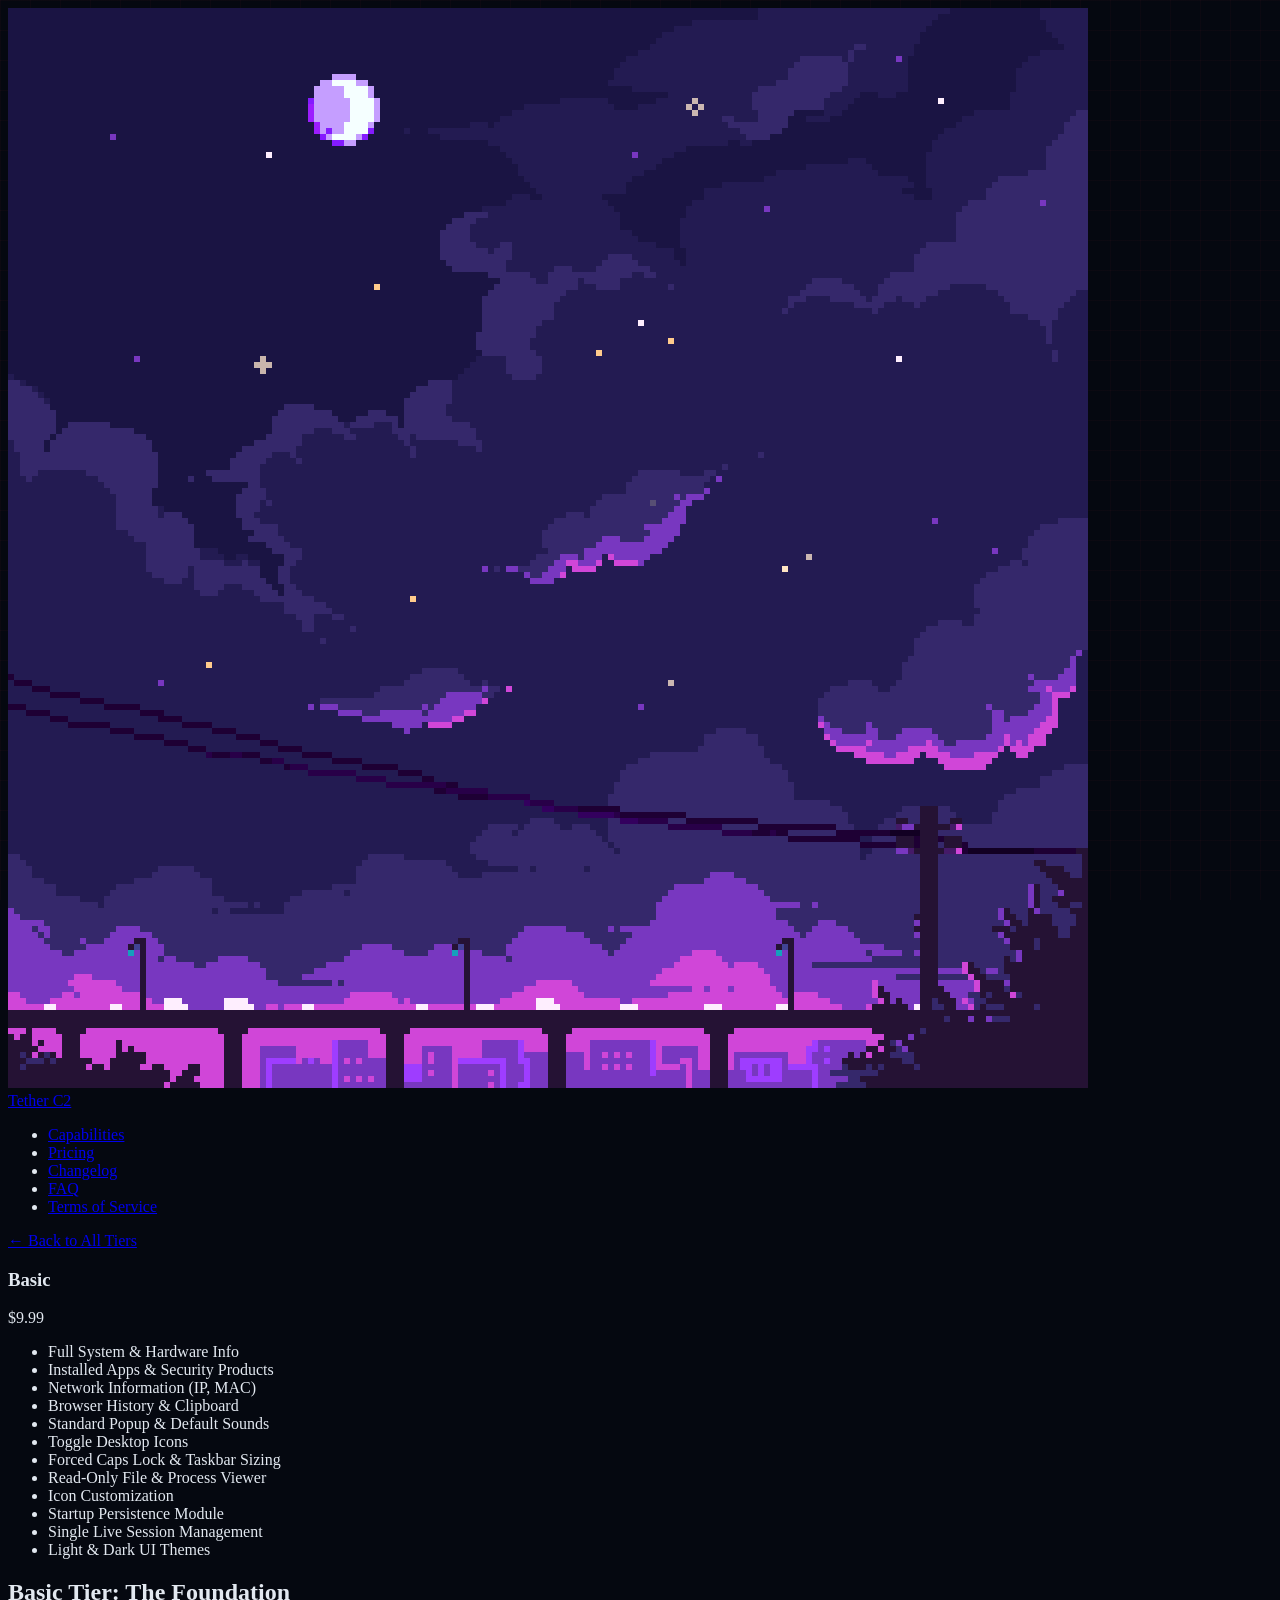
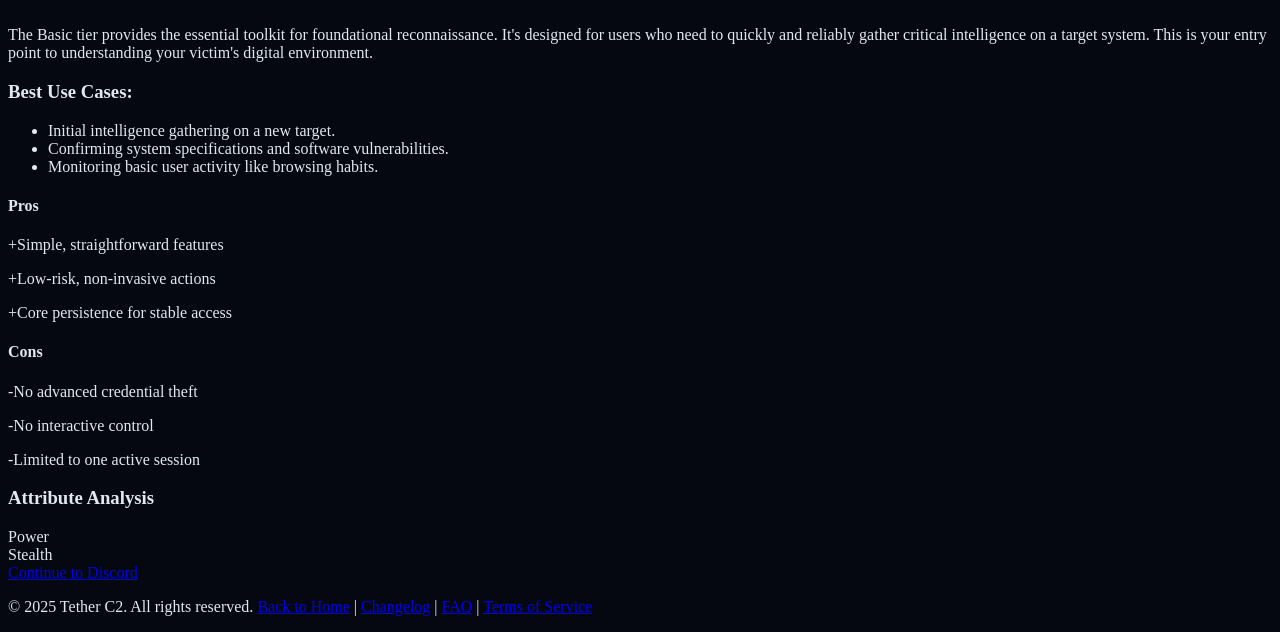
<file: basic.html>
<!DOCTYPE html>
<html lang="en">
<head>
    <meta charset="UTF-8"><meta name="viewport" content="width=device-width, initial-scale=1.0"><title>Basic Tier - Tether C2</title><link rel="stylesheet" href="style.css"><link href="https://fonts.googleapis.com/css2?family=Poppins:wght@400;600;700&display=swap" rel="stylesheet">
</head>
<body class="tier-detail-page">
    <div class="video-background"><img src="background.gif" alt="Animated pixelverse background"></div>
    <nav class="navbar"><div class="container"><a href="index.html" class="nav-brand">Tether C2</a><ul class="nav-links"><li><a href="index.html#features">Capabilities</a></li><li><a href="index.html#pricing">Pricing</a></li><li><a href="changelog.html">Changelog</a></li><li><a href="faq.html">FAQ</a></li><li><a href="tos.html">Terms of Service</a></li></ul></div></nav>
    <main class="container">
        <a href="index.html#pricing" class="back-button">← Back to All Tiers</a>
        <div class="tier-detail-grid">
            <div class="pricing-card basic static">
                <div class="card-header"><h3>Basic</h3></div>
                <div class="card-body">
                    <div class="price-tag">$9.99</div>
                    <ul class="features-list"><li>Full System & Hardware Info</li><li>Installed Apps & Security Products</li><li>Network Information (IP, MAC)</li><li>Browser History & Clipboard</li><li>Standard Popup & Default Sounds</li><li>Toggle Desktop Icons</li><li>Forced Caps Lock & Taskbar Sizing</li><li>Read-Only File & Process Viewer</li><li>Icon Customization</li><li>Startup Persistence Module</li><li>Single Live Session Management</li><li>Light & Dark UI Themes</li></ul>
                </div>
            </div>
            <div class="tier-deep-dive">
                <h2>Basic Tier: The Foundation</h2>
                <p>The Basic tier provides the essential toolkit for foundational reconnaissance. It's designed for users who need to quickly and reliably gather critical intelligence on a target system. This is your entry point to understanding your victim's digital environment.</p>
                <h3>Best Use Cases:</h3><ul class="use-case-list"><li>Initial intelligence gathering on a new target.</li><li>Confirming system specifications and software vulnerabilities.</li><li>Monitoring basic user activity like browsing habits.</li></ul>
                <div class="pros-cons-grid">
                    <div class="pros"><h4>Pros</h4><div class="pros-list"><p><span class="pro-marker">+</span>Simple, straightforward features</p><p><span class="pro-marker">+</span>Low-risk, non-invasive actions</p><p><span class="pro-marker">+</span>Core persistence for stable access</p></div></div>
                    <div class="cons"><h4>Cons</h4><div class="cons-list"><p><span class="con-marker">-</span>No advanced credential theft</p><p><span class="con-marker">-</span>No interactive control</p><p><span class="con-marker">-</span>Limited to one active session</p></div></div>
                </div>
                <h3>Attribute Analysis</h3>
                <div class="feature-chart">
                    <div class="chart-bar-container"><div class="chart-bar power" style="--power-level: 30%;"><span>Power</span></div></div>
                    <div class="chart-bar-container"><div class="chart-bar stealth" style="--stealth-level: 70%;"><span>Stealth</span></div></div>
                </div>
                <a href="https://discord.com/channels/1391108549785944084/1400869692347777205" target="_blank" class="button primary large">Continue to Discord</a>
            </div>
        </div>
    </main>
    <footer><div class="container"><p>© 2025 Tether C2. All rights reserved. <a href="index.html">Back to Home</a> | <a href="changelog.html">Changelog</a> | <a href="faq.html">FAQ</a> | <a href="tos.html">Terms of Service</a></p></div></footer>
</body>
</html>
</file>
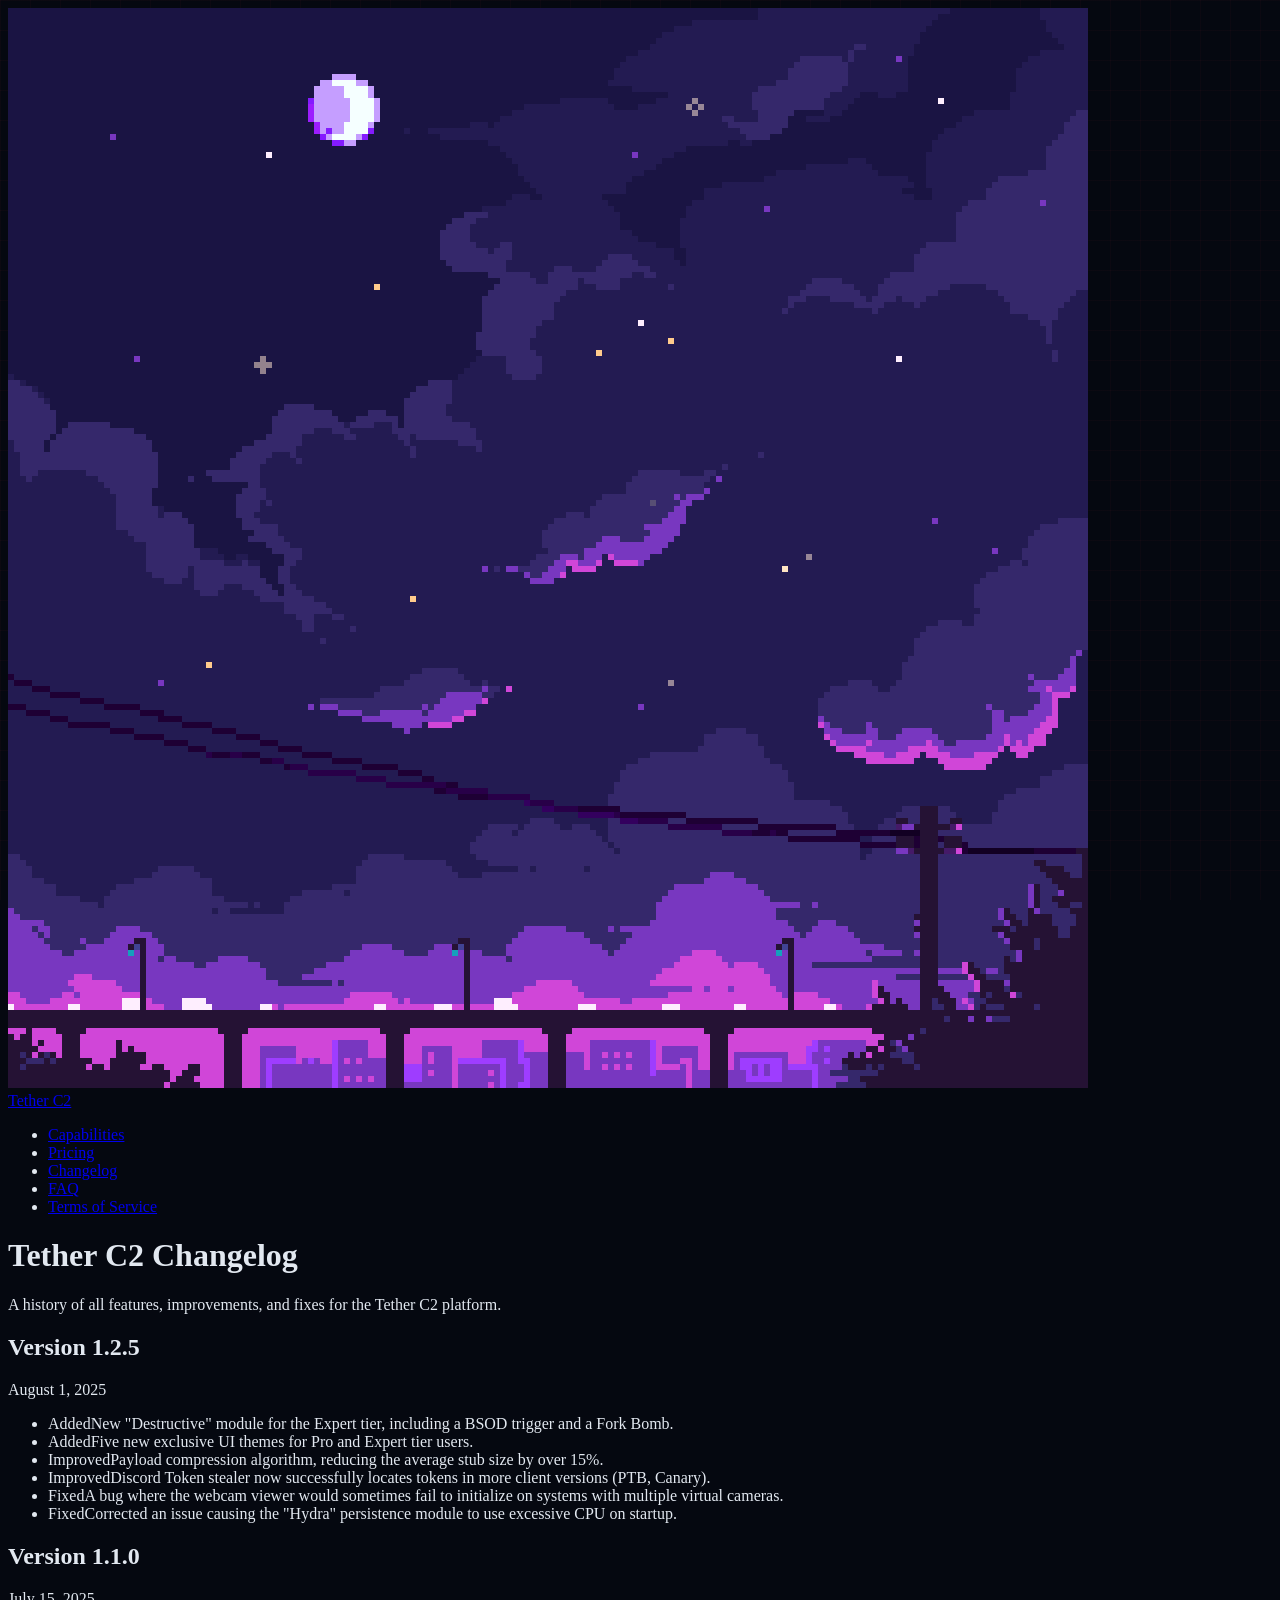
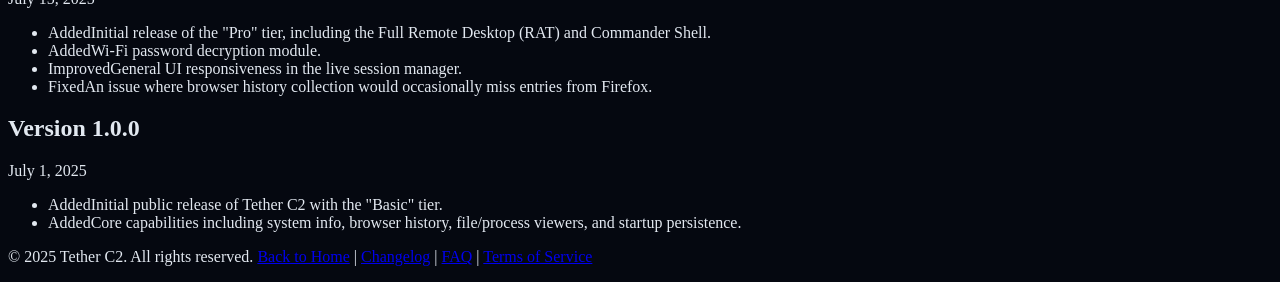
<file: changelog.html>
<!DOCTYPE html>
<html lang="en">
<head>
    <meta charset="UTF-8">
    <meta name="viewport" content="width=device-width, initial-scale=1.0">
    <title>Changelog - Tether C2</title>
    <link rel="stylesheet" href="style.css">
    <link href="https://fonts.googleapis.com/css2?family=Poppins:wght@400;600;700&display=swap" rel="stylesheet">
</head>
<body class="content-page">

    <div class="video-background">
        <img src="background.gif" alt="Animated pixelverse background">
    </div>

    <nav class="navbar">
        <div class="container">
            <a href="index.html" class="nav-brand">Tether C2</a>
            <ul class="nav-links">
                <li><a href="index.html#features">Capabilities</a></li>
                <li><a href="index.html#pricing">Pricing</a></li>
                <li><a href="changelog.html">Changelog</a></li>
                <li><a href="faq.html">FAQ</a></li>
                <li><a href="tos.html">Terms of Service</a></li>
            </ul>
        </div>
    </nav>

    <main class="container">
        <div class="content-wrapper">
            <h1>Tether C2 Changelog</h1>
            <p class="section-subtitle">A history of all features, improvements, and fixes for the Tether C2 platform.</p>

            <div class="changelog-entry">
                <div class="entry-header">
                    <h2>Version 1.2.5</h2>
                    <span class="entry-date">August 1, 2025</span>
                </div>
                <div class="entry-body">
                    <ul class="change-list">
                        <li><span class="change-tag added">Added</span>New "Destructive" module for the Expert tier, including a BSOD trigger and a Fork Bomb.</li>
                        <li><span class="change-tag added">Added</span>Five new exclusive UI themes for Pro and Expert tier users.</li>
                        <li><span class="change-tag improved">Improved</span>Payload compression algorithm, reducing the average stub size by over 15%.</li>
                        <li><span class="change-tag improved">Improved</span>Discord Token stealer now successfully locates tokens in more client versions (PTB, Canary).</li>
                        <li><span class="change-tag fixed">Fixed</span>A bug where the webcam viewer would sometimes fail to initialize on systems with multiple virtual cameras.</li>
                        <li><span class="change-tag fixed">Fixed</span>Corrected an issue causing the "Hydra" persistence module to use excessive CPU on startup.</li>
                    </ul>
                </div>
            </div>

            <div class="changelog-entry">
                <div class="entry-header">
                    <h2>Version 1.1.0</h2>
                    <span class="entry-date">July 15, 2025</span>
                </div>
                <div class="entry-body">
                    <ul class="change-list">
                        <li><span class="change-tag added">Added</span>Initial release of the "Pro" tier, including the Full Remote Desktop (RAT) and Commander Shell.</li>
                        <li><span class="change-tag added">Added</span>Wi-Fi password decryption module.</li>
                        <li><span class="change-tag improved">Improved</span>General UI responsiveness in the live session manager.</li>
                         <li><span class="change-tag fixed">Fixed</span>An issue where browser history collection would occasionally miss entries from Firefox.</li>
                    </ul>
                </div>
            </div>

            <div class="changelog-entry">
                <div class="entry-header">
                    <h2>Version 1.0.0</h2>
                    <span class="entry-date">July 1, 2025</span>
                </div>
                <div class="entry-body">
                    <ul class="change-list">
                        <li><span class="change-tag added">Added</span>Initial public release of Tether C2 with the "Basic" tier.</li>
                        <li><span class="change-tag added">Added</span>Core capabilities including system info, browser history, file/process viewers, and startup persistence.</li>
                    </ul>
                </div>
            </div>

        </div>
    </main>

    <footer>
        <div class="container">
            <p>© 2025 Tether C2. All rights reserved. <a href="index.html">Back to Home</a> | <a href="changelog.html">Changelog</a> | <a href="faq.html">FAQ</a> | <a href="tos.html">Terms of Service</a></p>
        </div>
    </footer>
    <script src="script.js" defer></script>
</body>
</html>
</file>
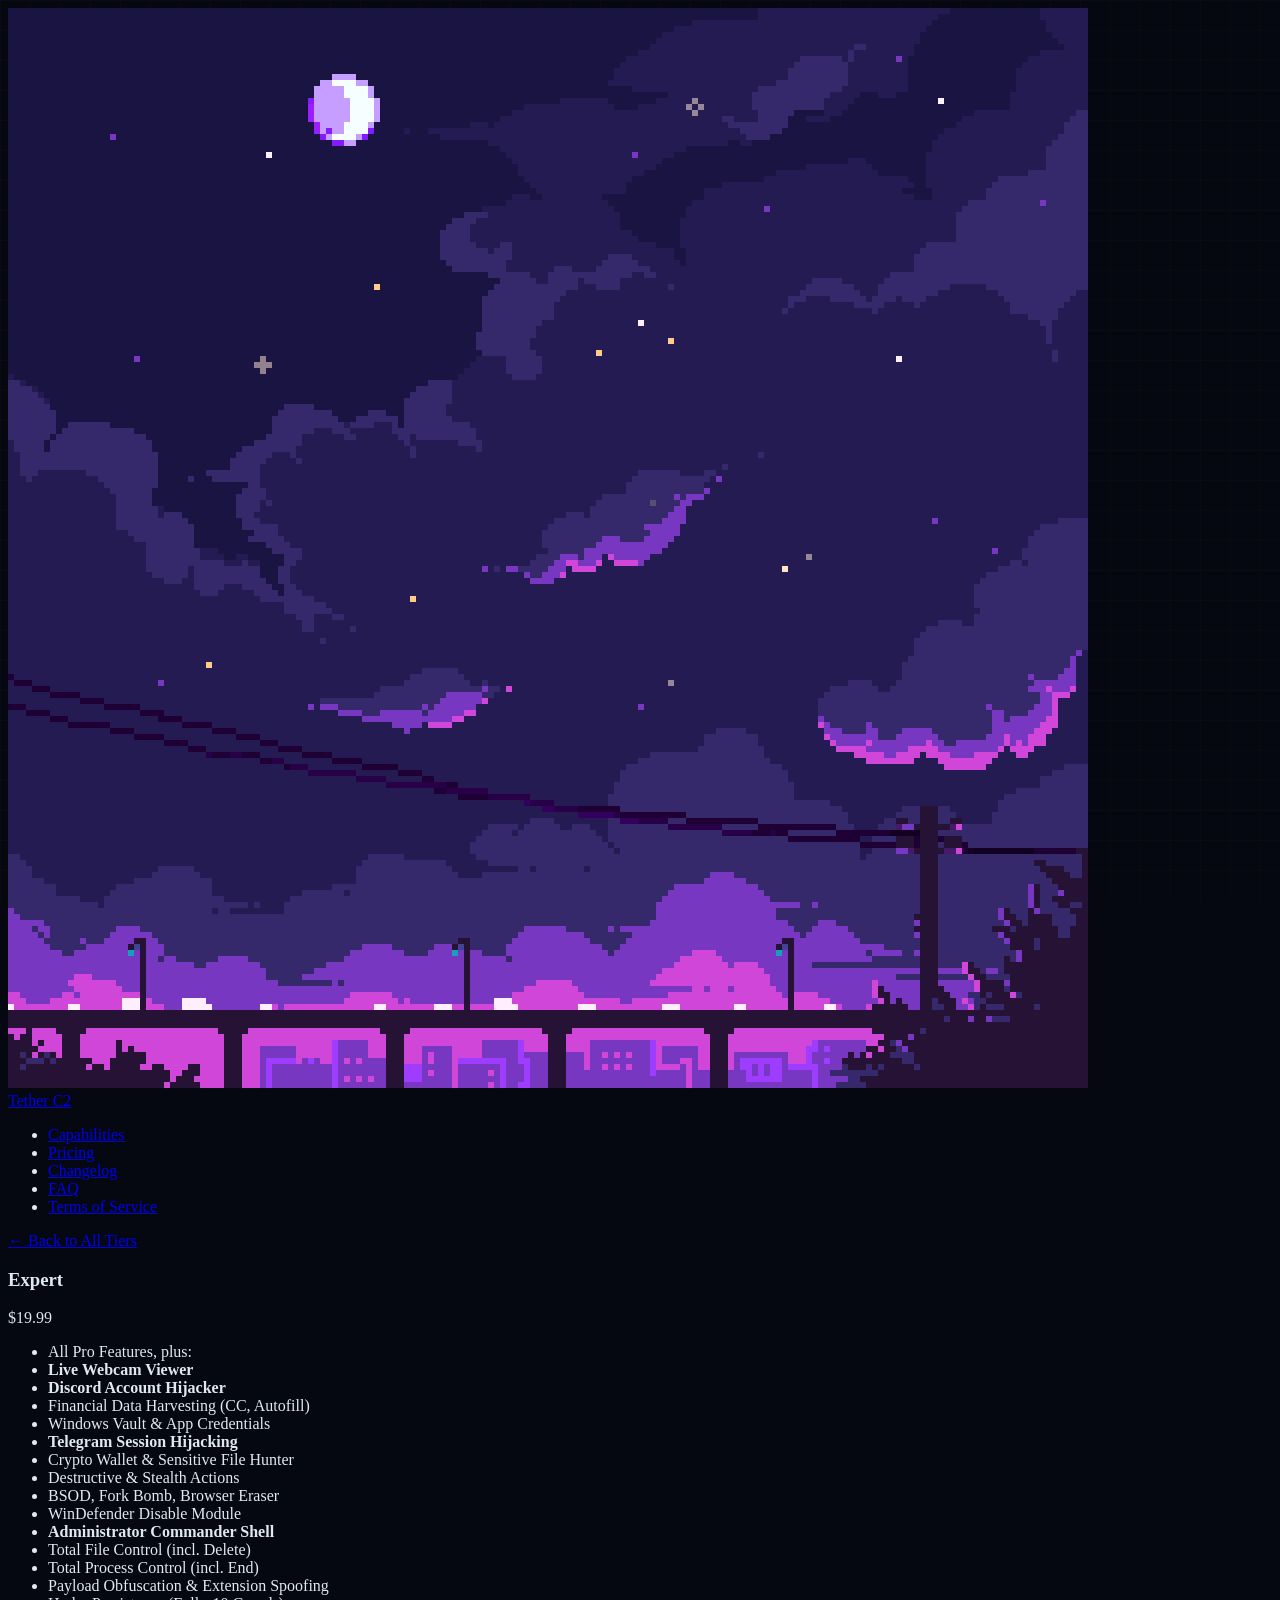
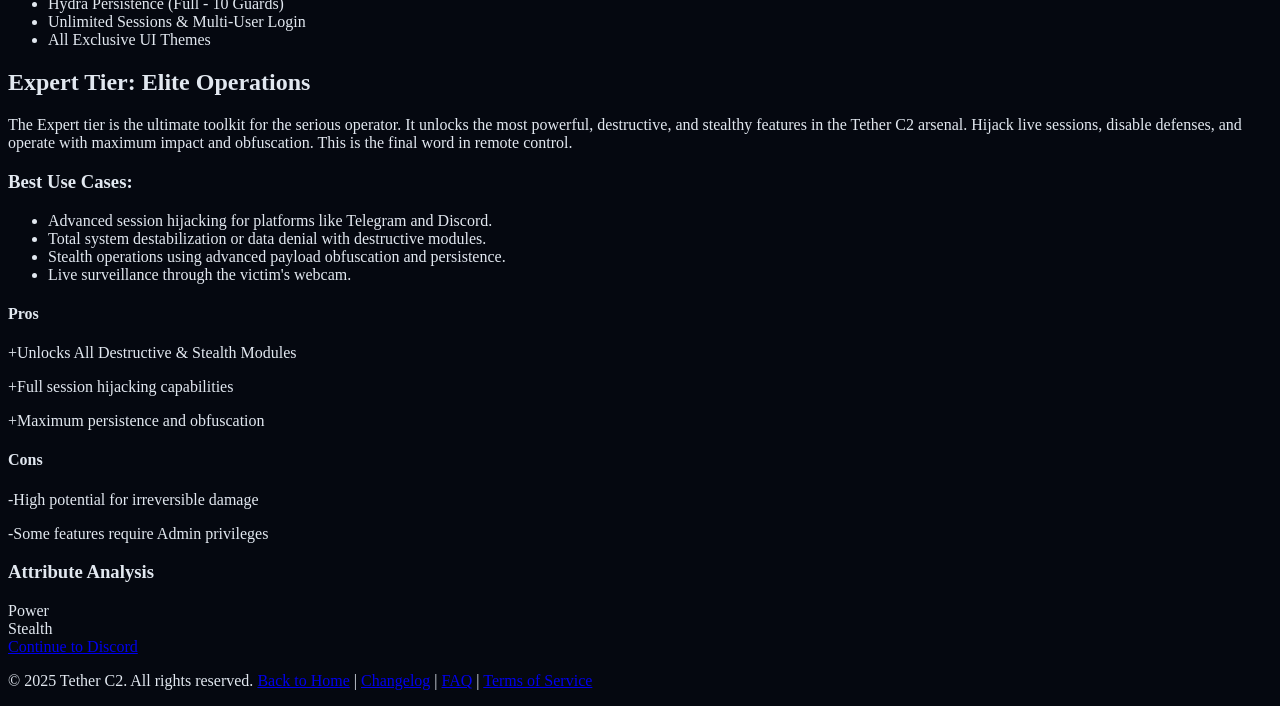
<file: expert.html>
<!DOCTYPE html>
<html lang="en">
<head>
    <meta charset="UTF-8"><meta name="viewport" content="width=device-width, initial-scale=1.0"><title>Expert Tier - Tether C2</title><link rel="stylesheet" href="style.css"><link href="https://fonts.googleapis.com/css2?family=Poppins:wght@400;600;700&display=swap" rel="stylesheet">
</head>
<body class="tier-detail-page">
    <div class="video-background"><img src="background.gif" alt="Animated pixelverse background"></div>
    <nav class="navbar"><div class="container"><a href="index.html" class="nav-brand">Tether C2</a><ul class="nav-links"><li><a href="index.html#features">Capabilities</a></li><li><a href="index.html#pricing">Pricing</a></li><li><a href="changelog.html">Changelog</a></li><li><a href="faq.html">FAQ</a></li><li><a href="tos.html">Terms of Service</a></li></ul></div></nav>
    <main class="container">
        <a href="index.html#pricing" class="back-button">← Back to All Tiers</a>
        <div class="tier-detail-grid">
            <div class="pricing-card expert static">
                <div class="card-header"><h3>Expert</h3></div>
                <div class="card-body">
                    <div class="price-tag">$19.99</div>
                    <ul class="features-list"><li>All Pro Features, plus:</li><li><strong>Live Webcam Viewer</strong></li><li><strong>Discord Account Hijacker</strong></li><li>Financial Data Harvesting (CC, Autofill)</li><li>Windows Vault & App Credentials</li><li><strong>Telegram Session Hijacking</strong></li><li>Crypto Wallet & Sensitive File Hunter</li><li>Destructive & Stealth Actions</li><li>BSOD, Fork Bomb, Browser Eraser</li><li>WinDefender Disable Module</li><li><strong>Administrator Commander Shell</strong></li><li>Total File Control (incl. Delete)</li><li>Total Process Control (incl. End)</li><li>Payload Obfuscation & Extension Spoofing</li><li>Hydra Persistence (Full - 10 Guards)</li><li>Unlimited Sessions & Multi-User Login</li><li>All Exclusive UI Themes</li></ul>
                </div>
            </div>
            <div class="tier-deep-dive">
                <h2>Expert Tier: Elite Operations</h2>
                <p>The Expert tier is the ultimate toolkit for the serious operator. It unlocks the most powerful, destructive, and stealthy features in the Tether C2 arsenal. Hijack live sessions, disable defenses, and operate with maximum impact and obfuscation. This is the final word in remote control.</p>
                <h3>Best Use Cases:</h3><ul class="use-case-list"><li>Advanced session hijacking for platforms like Telegram and Discord.</li><li>Total system destabilization or data denial with destructive modules.</li><li>Stealth operations using advanced payload obfuscation and persistence.</li><li>Live surveillance through the victim's webcam.</li></ul>
                <div class="pros-cons-grid">
                    <div class="pros"><h4>Pros</h4><div class="pros-list"><p><span class="pro-marker">+</span>Unlocks All Destructive & Stealth Modules</p><p><span class="pro-marker">+</span>Full session hijacking capabilities</p><p><span class="pro-marker">+</span>Maximum persistence and obfuscation</p></div></div>
                    <div class="cons"><h4>Cons</h4><div class="cons-list"><p><span class="con-marker">-</span>High potential for irreversible damage</p><p><span class="con-marker">-</span>Some features require Admin privileges</p></div></div>
                </div>
                <h3>Attribute Analysis</h3>
                <div class="feature-chart">
                    <div class="chart-bar-container"><div class="chart-bar power" style="--power-level: 100%;"><span>Power</span></div></div>
                    <div class="chart-bar-container"><div class="chart-bar stealth" style="--stealth-level: 90%;"><span>Stealth</span></div></div>
                </div>
                <a href="https://discord.com/channels/1391108549785944084/1400869692347777205" target="_blank" class="button primary large">Continue to Discord</a>
            </div>
        </div>
    </main>
    <footer><div class="container"><p>© 2025 Tether C2. All rights reserved. <a href="index.html">Back to Home</a> | <a href="changelog.html">Changelog</a> | <a href="faq.html">FAQ</a> | <a href="tos.html">Terms of Service</a></p></div></footer>
</body>
</html>
</file>
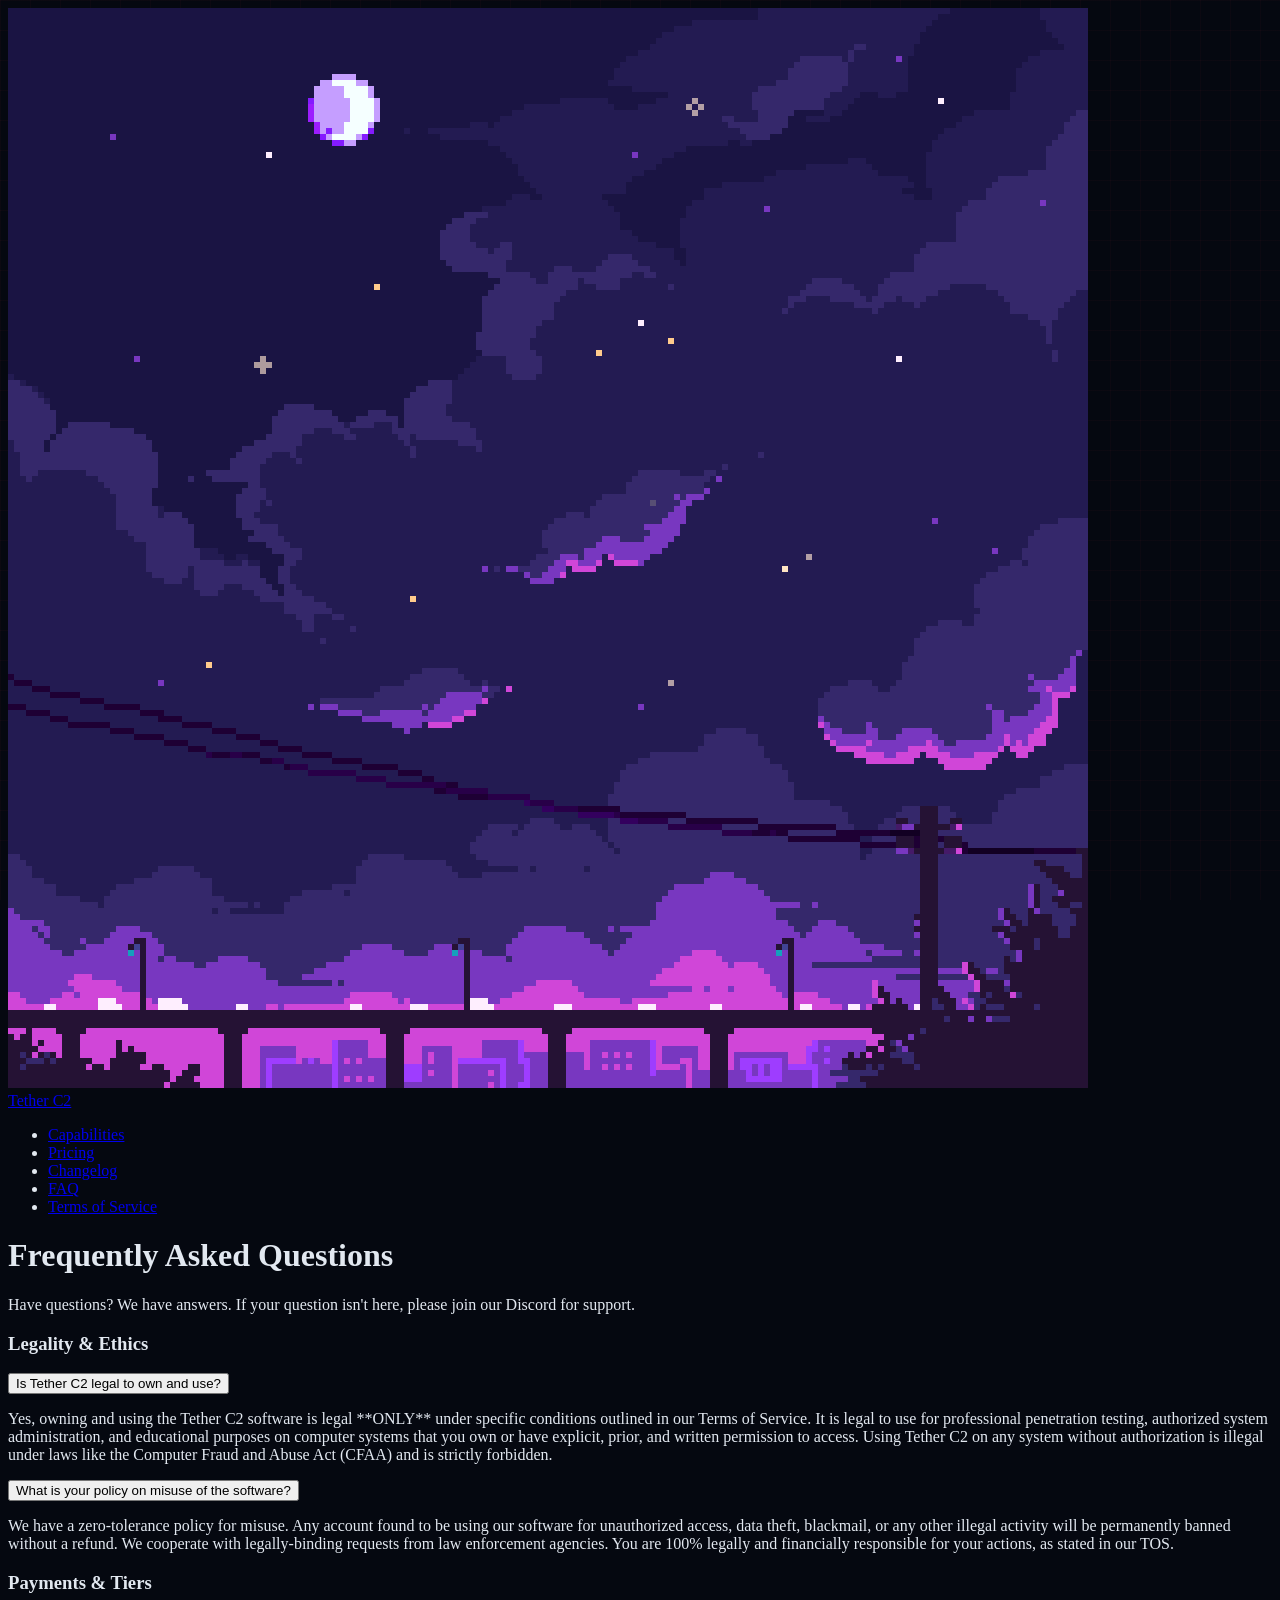
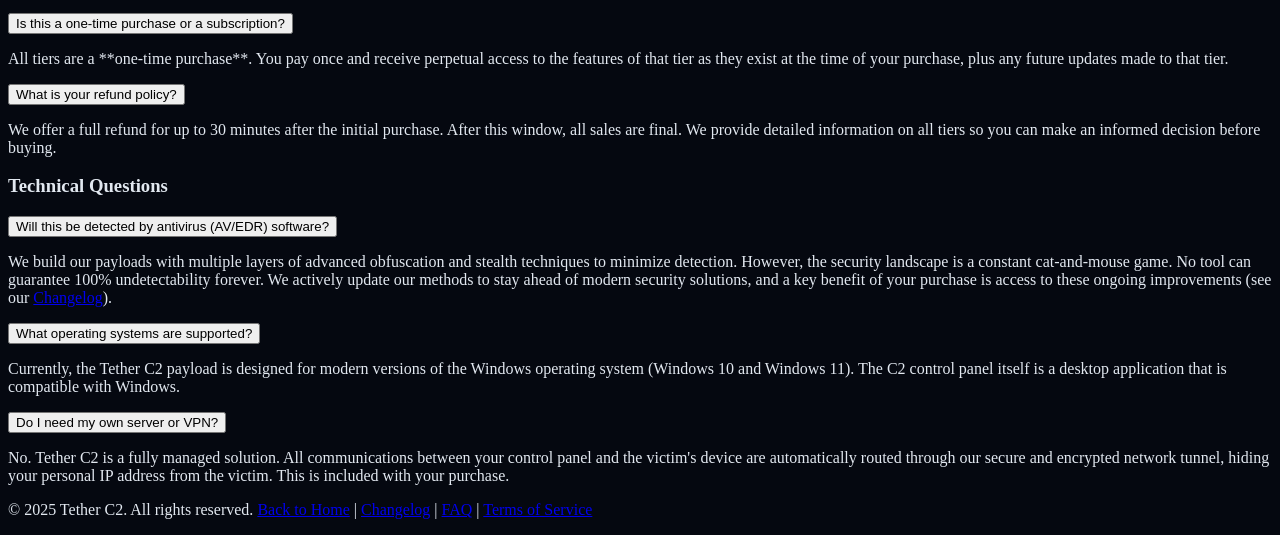
<file: faq.html>
<!DOCTYPE html>
<html lang="en">
<head>
    <meta charset="UTF-8">
    <meta name="viewport" content="width=device-width, initial-scale=1.0">
    <title>FAQ - Tether C2</title>
    <link rel="stylesheet" href="style.css">
    <link href="https://fonts.googleapis.com/css2?family=Poppins:wght@400;600;700&display=swap" rel="stylesheet">
</head>
<body class="content-page">

    <div class="video-background">
        <img src="background.gif" alt="Animated pixelverse background">
    </div>

    <nav class="navbar">
        <div class="container">
            <a href="index.html" class="nav-brand">Tether C2</a>
            <ul class="nav-links">
                <li><a href="index.html#features">Capabilities</a></li>
                <li><a href="index.html#pricing">Pricing</a></li>
                <li><a href="changelog.html">Changelog</a></li>
                <li><a href="faq.html">FAQ</a></li>
                <li><a href="tos.html">Terms of Service</a></li>
            </ul>
        </div>
    </nav>

    <main class="container">
        <div class="content-wrapper">
            <h1>Frequently Asked Questions</h1>
            <p class="section-subtitle">Have questions? We have answers. If your question isn't here, please join our Discord for support.</p>

            <div class="faq-container">
                <h3>Legality & Ethics</h3>
                <button class="faq-accordion">Is Tether C2 legal to own and use?</button>
                <div class="faq-panel">
                    <p>Yes, owning and using the Tether C2 software is legal **ONLY** under specific conditions outlined in our Terms of Service. It is legal to use for professional penetration testing, authorized system administration, and educational purposes on computer systems that you own or have explicit, prior, and written permission to access. Using Tether C2 on any system without authorization is illegal under laws like the Computer Fraud and Abuse Act (CFAA) and is strictly forbidden.</p>
                </div>

                <button class="faq-accordion">What is your policy on misuse of the software?</button>
                <div class="faq-panel">
                    <p>We have a zero-tolerance policy for misuse. Any account found to be using our software for unauthorized access, data theft, blackmail, or any other illegal activity will be permanently banned without a refund. We cooperate with legally-binding requests from law enforcement agencies. You are 100% legally and financially responsible for your actions, as stated in our TOS.</p>
                </div>

                <h3>Payments & Tiers</h3>
                <button class="faq-accordion">Is this a one-time purchase or a subscription?</button>
                <div class="faq-panel">
                    <p>All tiers are a **one-time purchase**. You pay once and receive perpetual access to the features of that tier as they exist at the time of your purchase, plus any future updates made to that tier.</p>
                </div>

                <button class="faq-accordion">What is your refund policy?</button>
                <div class="faq-panel">
                    <p>We offer a full refund for up to 30 minutes after the initial purchase. After this window, all sales are final. We provide detailed information on all tiers so you can make an informed decision before buying.</p>
                </div>
                
                <h3>Technical Questions</h3>
                <button class="faq-accordion">Will this be detected by antivirus (AV/EDR) software?</button>
                <div class="faq-panel">
                    <p>We build our payloads with multiple layers of advanced obfuscation and stealth techniques to minimize detection. However, the security landscape is a constant cat-and-mouse game. No tool can guarantee 100% undetectability forever. We actively update our methods to stay ahead of modern security solutions, and a key benefit of your purchase is access to these ongoing improvements (see our <a href="changelog.html">Changelog</a>).</p>
                </div>

                <button class="faq-accordion">What operating systems are supported?</button>
                <div class="faq-panel">
                    <p>Currently, the Tether C2 payload is designed for modern versions of the Windows operating system (Windows 10 and Windows 11). The C2 control panel itself is a desktop application that is compatible with Windows.</p>
                </div>
                 <button class="faq-accordion">Do I need my own server or VPN?</button>
                <div class="faq-panel">
                    <p>No. Tether C2 is a fully managed solution. All communications between your control panel and the victim's device are automatically routed through our secure and encrypted network tunnel, hiding your personal IP address from the victim. This is included with your purchase.</p>
                </div>
            </div>
        </div>
    </main>

    <footer>
        <div class="container">
            <p>© 2025 Tether C2. All rights reserved. <a href="index.html">Back to Home</a> | <a href="changelog.html">Changelog</a> | <a href="faq.html">FAQ</a> | <a href="tos.html">Terms of Service</a></p>
        </div>
    </footer>
    <script src="script.js" defer></script>
</body>
</html>
</file>
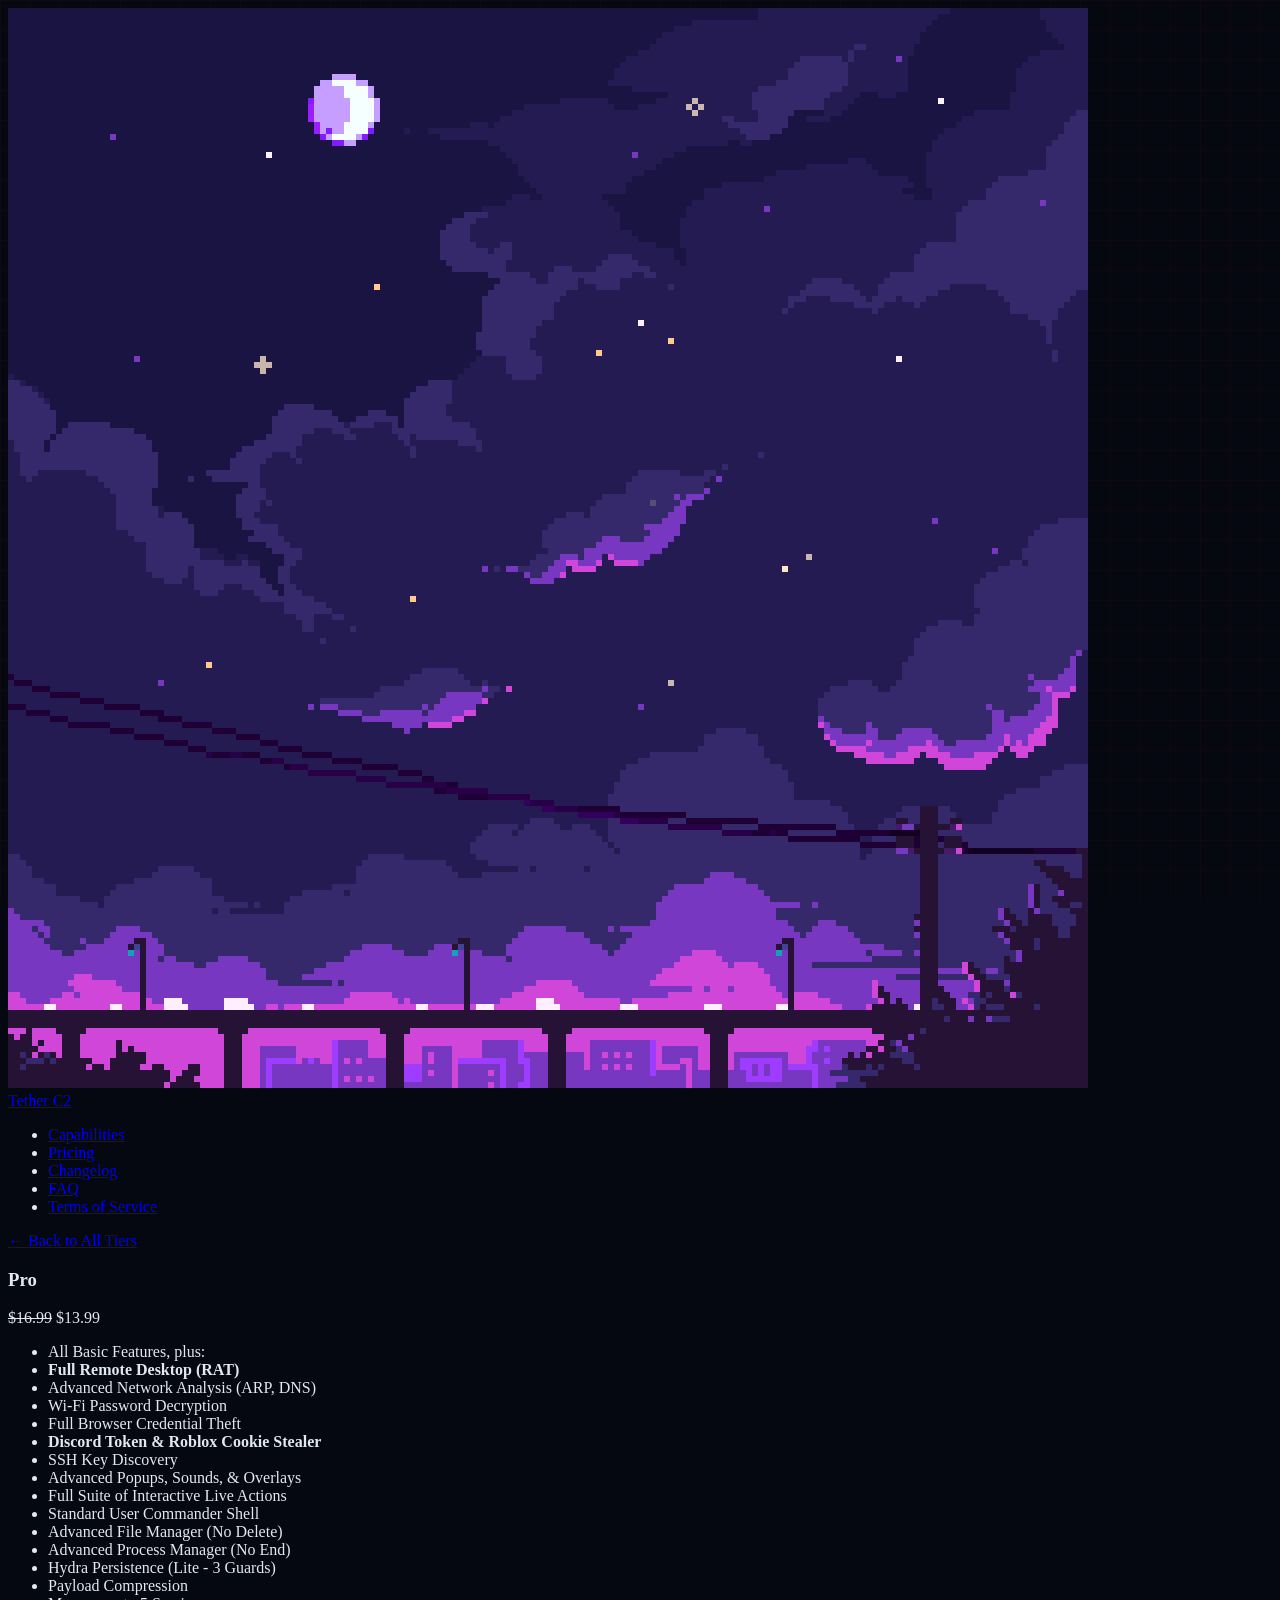
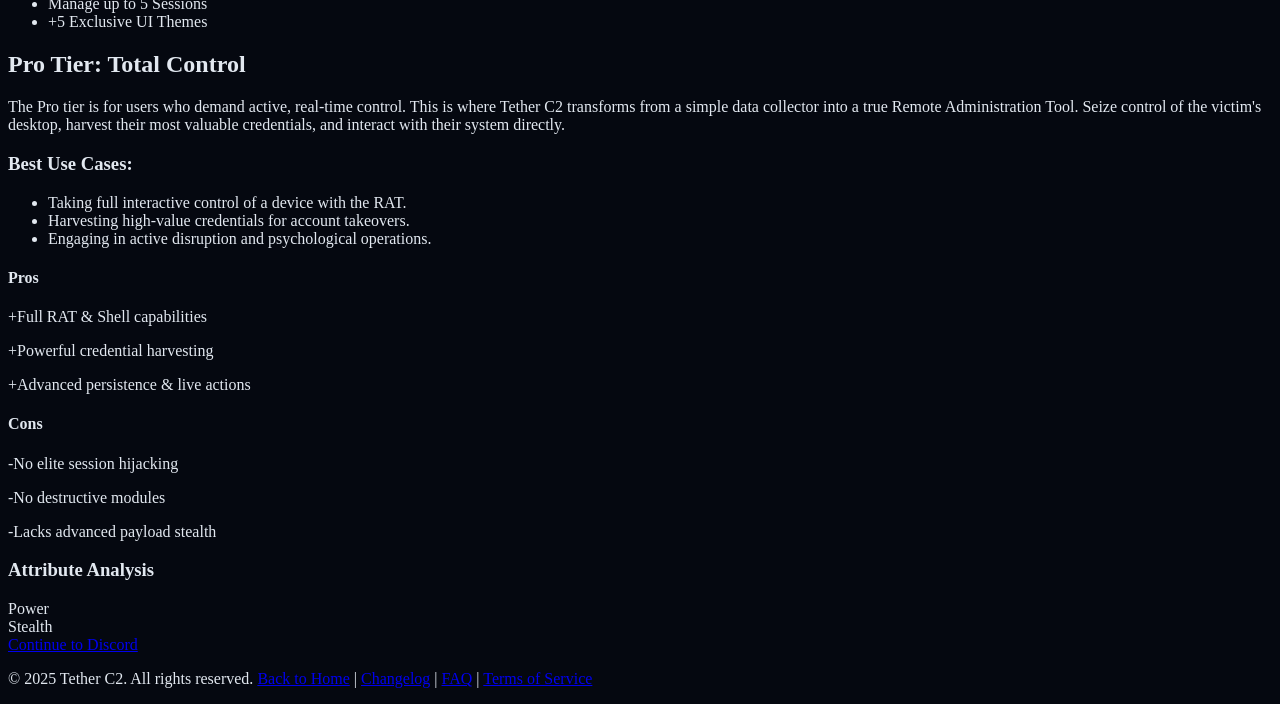
<file: pro.html>
<!DOCTYPE html>
<html lang="en">
<head>
    <meta charset="UTF-8"><meta name="viewport" content="width=device-width, initial-scale=1.0"><title>Pro Tier - Tether C2</title><link rel="stylesheet" href="style.css"><link href="https://fonts.googleapis.com/css2?family=Poppins:wght@400;600;700&display=swap" rel="stylesheet">
</head>
<body class="tier-detail-page">
    <div class="video-background"><img src="background.gif" alt="Animated pixelverse background"></div>
    <nav class="navbar"><div class="container"><a href="index.html" class="nav-brand">Tether C2</a><ul class="nav-links"><li><a href="index.html#features">Capabilities</a></li><li><a href="index.html#pricing">Pricing</a></li><li><a href="changelog.html">Changelog</a></li><li><a href="faq.html">FAQ</a></li><li><a href="tos.html">Terms of Service</a></li></ul></div></nav>
    <main class="container">
        <a href="index.html#pricing" class="back-button">← Back to All Tiers</a>
        <div class="tier-detail-grid">
            <div class="pricing-card pro recommended static">
                <div class="card-header"><h3>Pro</h3></div>
                <div class="card-body">
                    <div class="price-tag"><del>$16.99</del> $13.99</div>
                    <ul class="features-list"><li>All Basic Features, plus:</li><li><strong>Full Remote Desktop (RAT)</strong></li><li>Advanced Network Analysis (ARP, DNS)</li><li>Wi-Fi Password Decryption</li><li>Full Browser Credential Theft</li><li><strong>Discord Token & Roblox Cookie Stealer</strong></li><li>SSH Key Discovery</li><li>Advanced Popups, Sounds, & Overlays</li><li>Full Suite of Interactive Live Actions</li><li>Standard User Commander Shell</li><li>Advanced File Manager (No Delete)</li><li>Advanced Process Manager (No End)</li><li>Hydra Persistence (Lite - 3 Guards)</li><li>Payload Compression</li><li>Manage up to 5 Sessions</li><li>+5 Exclusive UI Themes</li></ul>
                </div>
            </div>
            <div class="tier-deep-dive">
                <h2>Pro Tier: Total Control</h2>
                <p>The Pro tier is for users who demand active, real-time control. This is where Tether C2 transforms from a simple data collector into a true Remote Administration Tool. Seize control of the victim's desktop, harvest their most valuable credentials, and interact with their system directly.</p>
                <h3>Best Use Cases:</h3><ul class="use-case-list"><li>Taking full interactive control of a device with the RAT.</li><li>Harvesting high-value credentials for account takeovers.</li><li>Engaging in active disruption and psychological operations.</li></ul>
                <div class="pros-cons-grid">
                    <div class="pros"><h4>Pros</h4><div class="pros-list"><p><span class="pro-marker">+</span>Full RAT & Shell capabilities</p><p><span class="pro-marker">+</span>Powerful credential harvesting</p><p><span class="pro-marker">+</span>Advanced persistence & live actions</p></div></div>
                    <div class="cons"><h4>Cons</h4><div class="cons-list"><p><span class="con-marker">-</span>No elite session hijacking</p><p><span class="con-marker">-</span>No destructive modules</p><p><span class="con-marker">-</span>Lacks advanced payload stealth</p></div></div>
                </div>
                <h3>Attribute Analysis</h3>
                <div class="feature-chart">
                    <div class="chart-bar-container"><div class="chart-bar power" style="--power-level: 75%;"><span>Power</span></div></div>
                    <div class="chart-bar-container"><div class="chart-bar stealth" style="--stealth-level: 50%;"><span>Stealth</span></div></div>
                </div>
                <a href="https://discord.com/channels/1391108549785944084/1400869692347777205" target="_blank" class="button primary large">Continue to Discord</a>
            </div>
        </div>
    </main>
    <footer><div class="container"><p>© 2025 Tether C2. All rights reserved. <a href="index.html">Back to Home</a> | <a href="changelog.html">Changelog</a> | <a href="faq.html">FAQ</a> | <a href="tos.html">Terms of Service</a></p></div></footer>
</body>
</html>
</file>
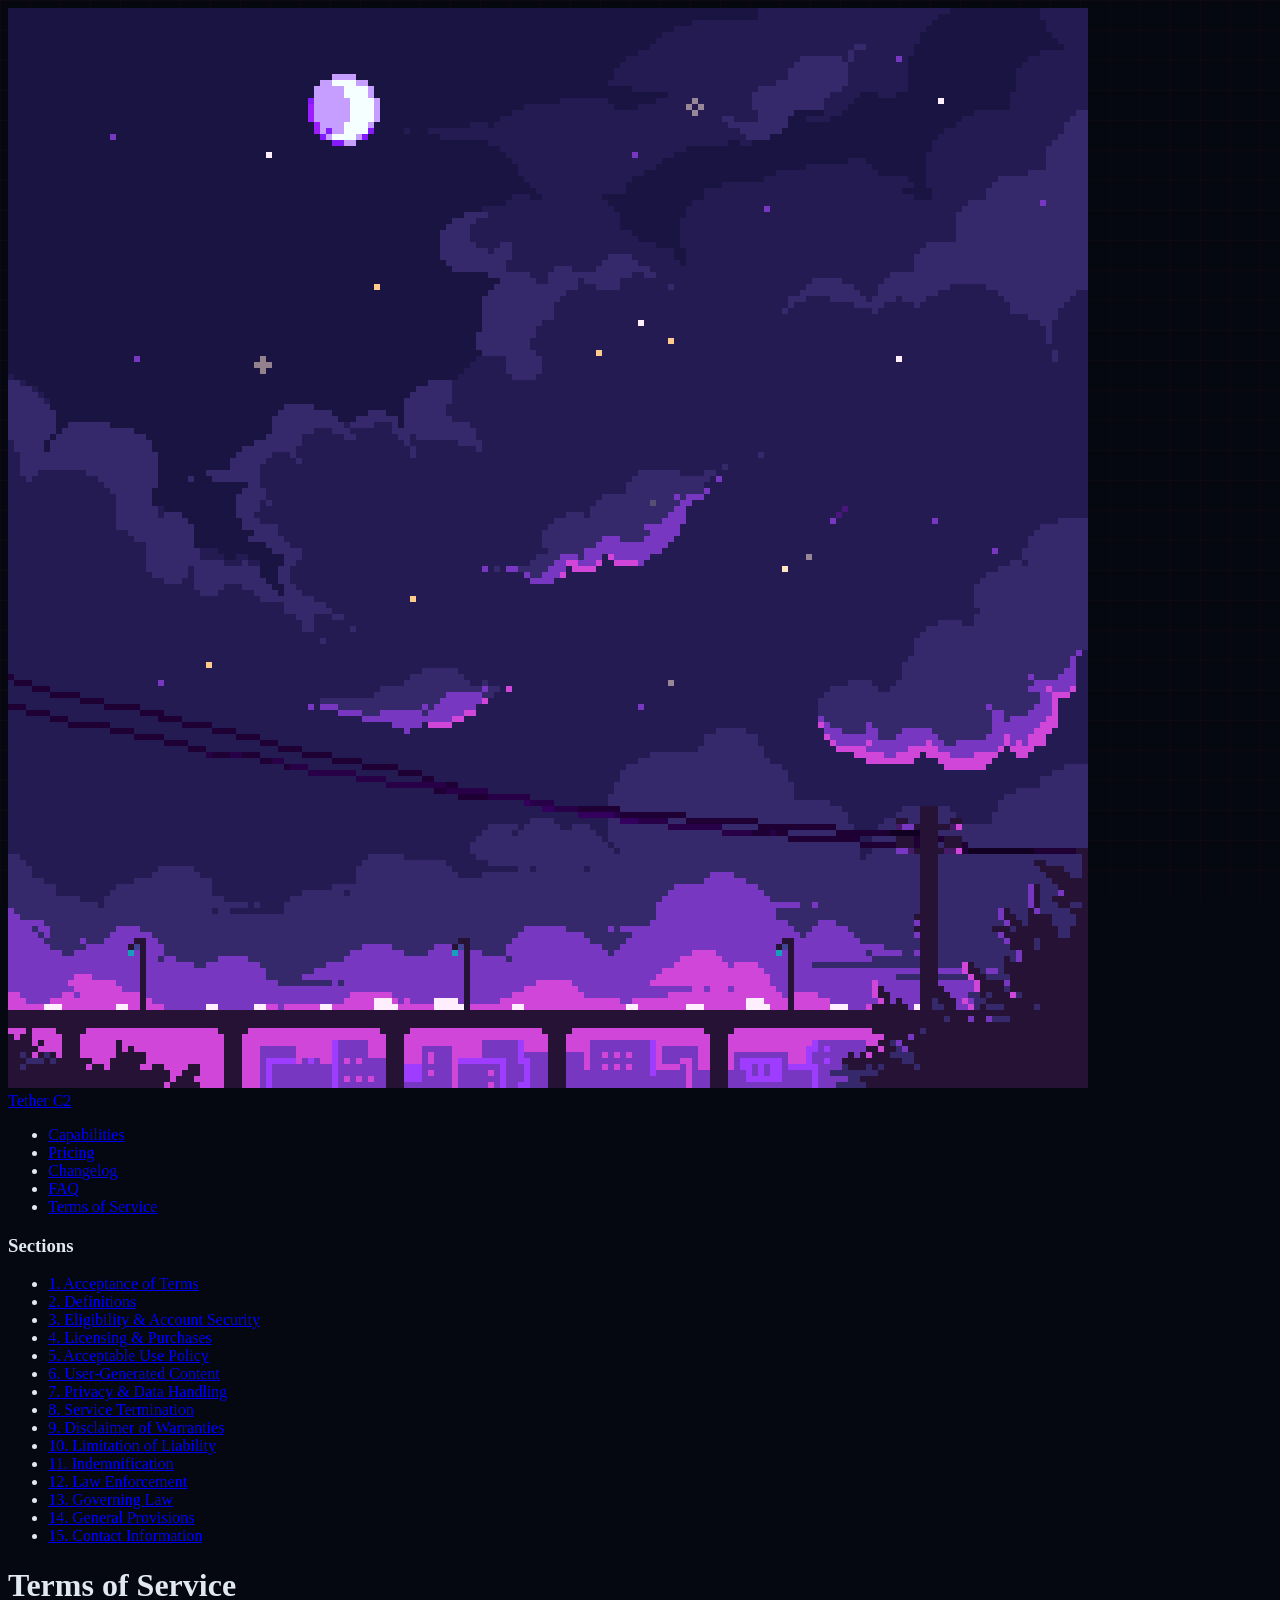
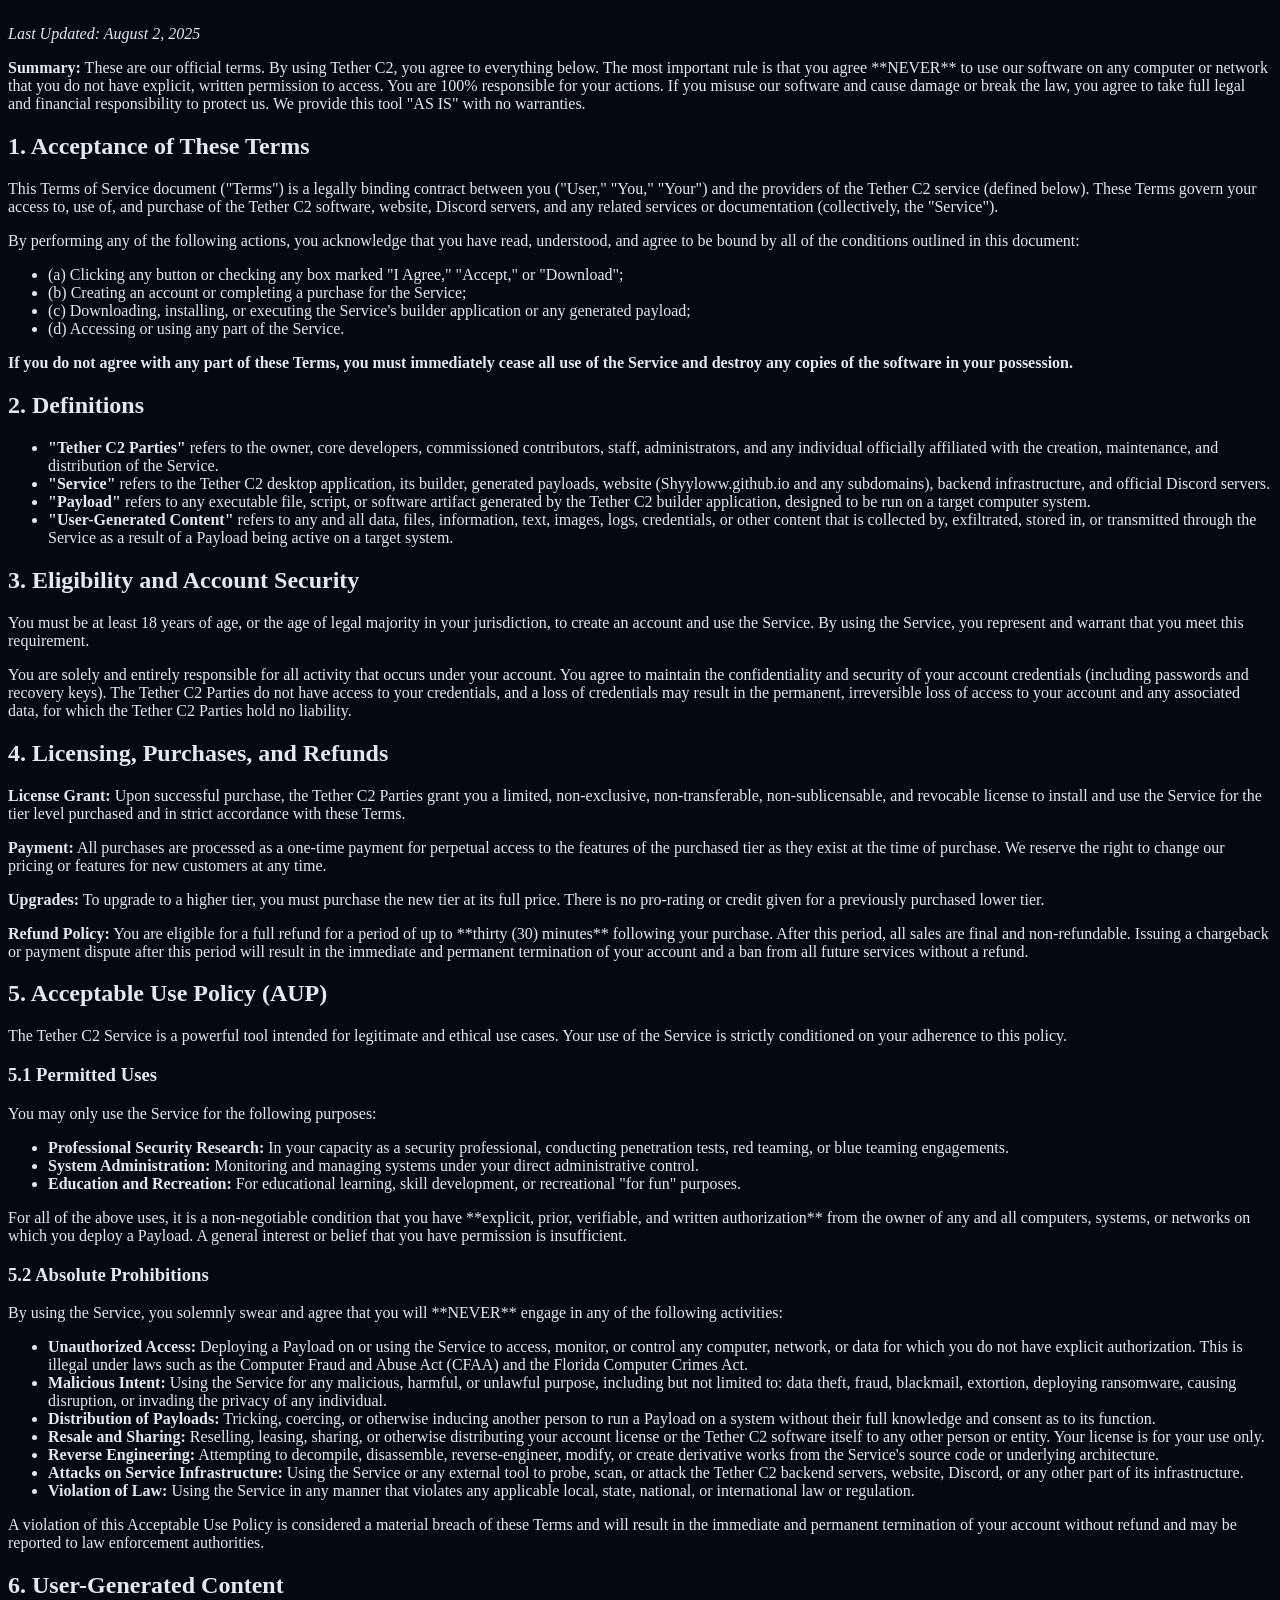
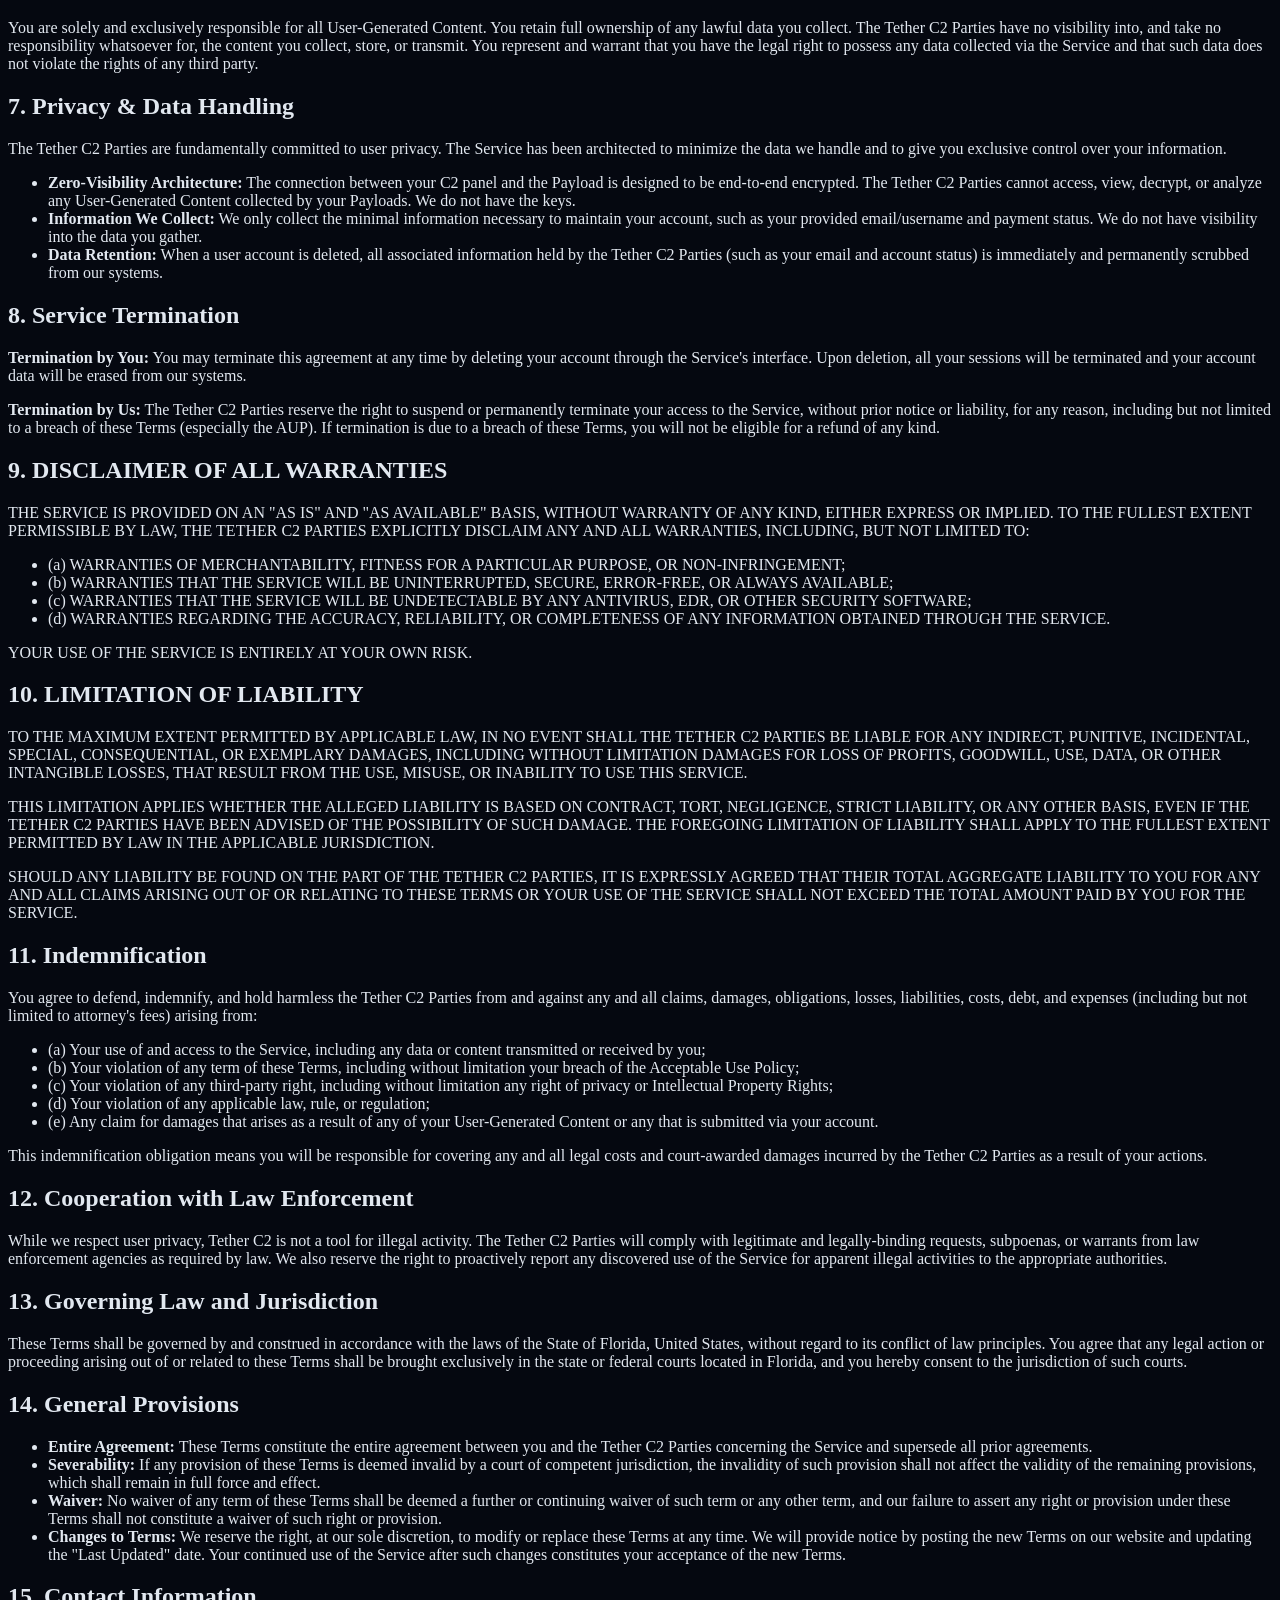
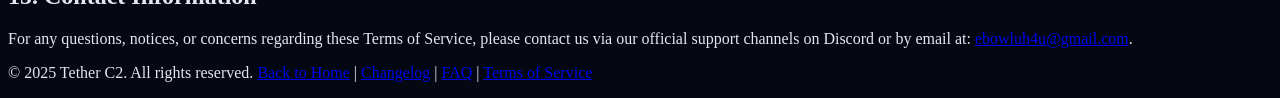
<file: tos.html>
<!DOCTYPE html>
<html lang="en">
<head>
    <meta charset="UTF-8">
    <meta name="viewport" content="width=device-width, initial-scale=1.0">
    <title>Terms of Service - Tether C2</title>
    <link rel="stylesheet" href="style.css">
    <link rel="preconnect" href="https://fonts.googleapis.com">
    <link rel="preconnect" href="https://fonts.gstatic.com" crossorigin>
    <link href="https://fonts.googleapis.com/css2?family=Poppins:wght@400;600;700&display=swap" rel="stylesheet">
</head>
<body class="tos-page">

    <div class="video-background">
        <img src="background.gif" alt="Animated pixelverse background">
    </div>

    <nav class="navbar">
        <div class="container">
            <a href="index.html" class="nav-brand">Tether C2</a>
            <ul class="nav-links">
                <li><a href="index.html#features">Capabilities</a></li>
                <li><a href="index.html#pricing">Pricing</a></li>
                <li><a href="changelog.html">Changelog</a></li>
                <li><a href="faq.html">FAQ</a></li>
                <li><a href="tos.html">Terms of Service</a></li>
            </ul>
        </div>
    </nav>

    <main class="container tos-container">
        <aside class="tos-sidebar">
            <h3>Sections</h3>
            <ul>
                <li><a href="#section-1">1. Acceptance of Terms</a></li>
                <li><a href="#section-2">2. Definitions</a></li>
                <li><a href="#section-3">3. Eligibility & Account Security</a></li>
                <li><a href="#section-4">4. Licensing & Purchases</a></li>
                <li><a href="#section-5">5. Acceptable Use Policy</a></li>
                <li><a href="#section-6">6. User-Generated Content</a></li>
                <li><a href="#section-7">7. Privacy & Data Handling</a></li>
                <li><a href="#section-8">8. Service Termination</a></li>
                <li><a href="#section-9">9. Disclaimer of Warranties</a></li>
                <li><a href="#section-10">10. Limitation of Liability</a></li>
                <li><a href="#section-11">11. Indemnification</a></li>
                <li><a href="#section-12">12. Law Enforcement</a></li>
                <li><a href="#section-13">13. Governing Law</a></li>
                <li><a href="#section-14">14. General Provisions</a></li>
                <li><a href="#section-15">15. Contact Information</a></li>
            </ul>
        </aside>

        <div class="tos-content">
            <h1>Terms of Service</h1>
            <p class="last-updated"><em>Last Updated: August 2, 2025</em></p>
            <p class="tos-summary">
                <strong>Summary:</strong> These are our official terms. By using Tether C2, you agree to everything below. The most important rule is that you agree **NEVER** to use our software on any computer or network that you do not have explicit, written permission to access. You are 100% responsible for your actions. If you misuse our software and cause damage or break the law, you agree to take full legal and financial responsibility to protect us. We provide this tool "AS IS" with no warranties.
            </p>

            <section id="section-1">
                <h2>1. Acceptance of These Terms</h2>
                <p>This Terms of Service document ("Terms") is a legally binding contract between you ("User," "You," "Your") and the providers of the Tether C2 service (defined below). These Terms govern your access to, use of, and purchase of the Tether C2 software, website, Discord servers, and any related services or documentation (collectively, the "Service").</p>
                <p>By performing any of the following actions, you acknowledge that you have read, understood, and agree to be bound by all of the conditions outlined in this document:</p>
                <ul>
                    <li>(a) Clicking any button or checking any box marked "I Agree," "Accept," or "Download";</li>
                    <li>(b) Creating an account or completing a purchase for the Service;</li>
                    <li>(c) Downloading, installing, or executing the Service's builder application or any generated payload;</li>
                    <li>(d) Accessing or using any part of the Service.</li>
                </ul>
                <p><strong>If you do not agree with any part of these Terms, you must immediately cease all use of the Service and destroy any copies of the software in your possession.</strong></p>
            </section>

            <section id="section-2">
                <h2>2. Definitions</h2>
                <ul>
                    <li><strong>"Tether C2 Parties"</strong> refers to the owner, core developers, commissioned contributors, staff, administrators, and any individual officially affiliated with the creation, maintenance, and distribution of the Service.</li>
                    <li><strong>"Service"</strong> refers to the Tether C2 desktop application, its builder, generated payloads, website (Shyyloww.github.io and any subdomains), backend infrastructure, and official Discord servers.</li>
                    <li><strong>"Payload"</strong> refers to any executable file, script, or software artifact generated by the Tether C2 builder application, designed to be run on a target computer system.</li>
                    <li><strong>"User-Generated Content"</strong> refers to any and all data, files, information, text, images, logs, credentials, or other content that is collected by, exfiltrated, stored in, or transmitted through the Service as a result of a Payload being active on a target system.</li>
                </ul>
            </section>
            
            <section id="section-3">
                <h2>3. Eligibility and Account Security</h2>
                <p>You must be at least 18 years of age, or the age of legal majority in your jurisdiction, to create an account and use the Service. By using the Service, you represent and warrant that you meet this requirement.</p>
                <p>You are solely and entirely responsible for all activity that occurs under your account. You agree to maintain the confidentiality and security of your account credentials (including passwords and recovery keys). The Tether C2 Parties do not have access to your credentials, and a loss of credentials may result in the permanent, irreversible loss of access to your account and any associated data, for which the Tether C2 Parties hold no liability.</p>
            </section>

            <section id="section-4">
                <h2>4. Licensing, Purchases, and Refunds</h2>
                <p><strong>License Grant:</strong> Upon successful purchase, the Tether C2 Parties grant you a limited, non-exclusive, non-transferable, non-sublicensable, and revocable license to install and use the Service for the tier level purchased and in strict accordance with these Terms.</p>
                <p><strong>Payment:</strong> All purchases are processed as a one-time payment for perpetual access to the features of the purchased tier as they exist at the time of purchase. We reserve the right to change our pricing or features for new customers at any time.</p>
                <p><strong>Upgrades:</strong> To upgrade to a higher tier, you must purchase the new tier at its full price. There is no pro-rating or credit given for a previously purchased lower tier.</p>
                <p><strong>Refund Policy:</strong> You are eligible for a full refund for a period of up to **thirty (30) minutes** following your purchase. After this period, all sales are final and non-refundable. Issuing a chargeback or payment dispute after this period will result in the immediate and permanent termination of your account and a ban from all future services without a refund.</p>
            </section>

            <section id="section-5">
                <h2>5. Acceptable Use Policy (AUP)</h2>
                <p>The Tether C2 Service is a powerful tool intended for legitimate and ethical use cases. Your use of the Service is strictly conditioned on your adherence to this policy.</p>
                
                <h3>5.1 Permitted Uses</h3>
                <p>You may only use the Service for the following purposes:</p>
                <ul>
                    <li><strong>Professional Security Research:</strong> In your capacity as a security professional, conducting penetration tests, red teaming, or blue teaming engagements.</li>
                    <li><strong>System Administration:</strong> Monitoring and managing systems under your direct administrative control.</li>
                    <li><strong>Education and Recreation:</strong> For educational learning, skill development, or recreational "for fun" purposes.</li>
                </ul>
                <p>For all of the above uses, it is a non-negotiable condition that you have **explicit, prior, verifiable, and written authorization** from the owner of any and all computers, systems, or networks on which you deploy a Payload. A general interest or belief that you have permission is insufficient.</p>

                <h3>5.2 Absolute Prohibitions</h3>
                <p>By using the Service, you solemnly swear and agree that you will **NEVER** engage in any of the following activities:</p>
                <ul>
                    <li><strong>Unauthorized Access:</strong> Deploying a Payload on or using the Service to access, monitor, or control any computer, network, or data for which you do not have explicit authorization. This is illegal under laws such as the Computer Fraud and Abuse Act (CFAA) and the Florida Computer Crimes Act.</li>
                    <li><strong>Malicious Intent:</strong> Using the Service for any malicious, harmful, or unlawful purpose, including but not limited to: data theft, fraud, blackmail, extortion, deploying ransomware, causing disruption, or invading the privacy of any individual.</li>
                    <li><strong>Distribution of Payloads:</strong> Tricking, coercing, or otherwise inducing another person to run a Payload on a system without their full knowledge and consent as to its function.</li>
                    <li><strong>Resale and Sharing:</strong> Reselling, leasing, sharing, or otherwise distributing your account license or the Tether C2 software itself to any other person or entity. Your license is for your use only.</li>
                    <li><strong>Reverse Engineering:</strong> Attempting to decompile, disassemble, reverse-engineer, modify, or create derivative works from the Service's source code or underlying architecture.</li>
                    <li><strong>Attacks on Service Infrastructure:</strong> Using the Service or any external tool to probe, scan, or attack the Tether C2 backend servers, website, Discord, or any other part of its infrastructure.</li>
                    <li><strong>Violation of Law:</strong> Using the Service in any manner that violates any applicable local, state, national, or international law or regulation.</li>
                </ul>
                <p>A violation of this Acceptable Use Policy is considered a material breach of these Terms and will result in the immediate and permanent termination of your account without refund and may be reported to law enforcement authorities.</p>
            </section>

            <section id="section-6">
                <h2>6. User-Generated Content</h2>
                <p>You are solely and exclusively responsible for all User-Generated Content. You retain full ownership of any lawful data you collect. The Tether C2 Parties have no visibility into, and take no responsibility whatsoever for, the content you collect, store, or transmit. You represent and warrant that you have the legal right to possess any data collected via the Service and that such data does not violate the rights of any third party.</p>
            </section>

            <section id="section-7">
                <h2>7. Privacy & Data Handling</h2>
                <p>The Tether C2 Parties are fundamentally committed to user privacy. The Service has been architected to minimize the data we handle and to give you exclusive control over your information.</p>
                <ul>
                    <li><strong>Zero-Visibility Architecture:</strong> The connection between your C2 panel and the Payload is designed to be end-to-end encrypted. The Tether C2 Parties cannot access, view, decrypt, or analyze any User-Generated Content collected by your Payloads. We do not have the keys.</li>
                    <li><strong>Information We Collect:</strong> We only collect the minimal information necessary to maintain your account, such as your provided email/username and payment status. We do not have visibility into the data you gather.</li>
                    <li><strong>Data Retention:</strong> When a user account is deleted, all associated information held by the Tether C2 Parties (such as your email and account status) is immediately and permanently scrubbed from our systems.</li>
                </ul>
            </section>

            <section id="section-8">
                <h2>8. Service Termination</h2>
                <p><strong>Termination by You:</strong> You may terminate this agreement at any time by deleting your account through the Service's interface. Upon deletion, all your sessions will be terminated and your account data will be erased from our systems.</p>
                <p><strong>Termination by Us:</strong> The Tether C2 Parties reserve the right to suspend or permanently terminate your access to the Service, without prior notice or liability, for any reason, including but not limited to a breach of these Terms (especially the AUP). If termination is due to a breach of these Terms, you will not be eligible for a refund of any kind.</p>
            </section>
            
            <section id="section-9">
                <h2>9. DISCLAIMER OF ALL WARRANTIES</h2>
                <p>THE SERVICE IS PROVIDED ON AN "AS IS" AND "AS AVAILABLE" BASIS, WITHOUT WARRANTY OF ANY KIND, EITHER EXPRESS OR IMPLIED. TO THE FULLEST EXTENT PERMISSIBLE BY LAW, THE TETHER C2 PARTIES EXPLICITLY DISCLAIM ANY AND ALL WARRANTIES, INCLUDING, BUT NOT LIMITED TO:</p>
                <ul>
                    <li>(a) WARRANTIES OF MERCHANTABILITY, FITNESS FOR A PARTICULAR PURPOSE, OR NON-INFRINGEMENT;</li>
                    <li>(b) WARRANTIES THAT THE SERVICE WILL BE UNINTERRUPTED, SECURE, ERROR-FREE, OR ALWAYS AVAILABLE;</li>
                    <li>(c) WARRANTIES THAT THE SERVICE WILL BE UNDETECTABLE BY ANY ANTIVIRUS, EDR, OR OTHER SECURITY SOFTWARE;</li>
                    <li>(d) WARRANTIES REGARDING THE ACCURACY, RELIABILITY, OR COMPLETENESS OF ANY INFORMATION OBTAINED THROUGH THE SERVICE.</li>
                </ul>
                <p>YOUR USE OF THE SERVICE IS ENTIRELY AT YOUR OWN RISK.</p>
            </section>

            <section id="section-10">
                <h2>10. LIMITATION OF LIABILITY</h2>
                <p>TO THE MAXIMUM EXTENT PERMITTED BY APPLICABLE LAW, IN NO EVENT SHALL THE TETHER C2 PARTIES BE LIABLE FOR ANY INDIRECT, PUNITIVE, INCIDENTAL, SPECIAL, CONSEQUENTIAL, OR EXEMPLARY DAMAGES, INCLUDING WITHOUT LIMITATION DAMAGES FOR LOSS OF PROFITS, GOODWILL, USE, DATA, OR OTHER INTANGIBLE LOSSES, THAT RESULT FROM THE USE, MISUSE, OR INABILITY TO USE THIS SERVICE.</p>
                <p>THIS LIMITATION APPLIES WHETHER THE ALLEGED LIABILITY IS BASED ON CONTRACT, TORT, NEGLIGENCE, STRICT LIABILITY, OR ANY OTHER BASIS, EVEN IF THE TETHER C2 PARTIES HAVE BEEN ADVISED OF THE POSSIBILITY OF SUCH DAMAGE. THE FOREGOING LIMITATION OF LIABILITY SHALL APPLY TO THE FULLEST EXTENT PERMITTED BY LAW IN THE APPLICABLE JURISDICTION.</p>
                <p>SHOULD ANY LIABILITY BE FOUND ON THE PART OF THE TETHER C2 PARTIES, IT IS EXPRESSLY AGREED THAT THEIR TOTAL AGGREGATE LIABILITY TO YOU FOR ANY AND ALL CLAIMS ARISING OUT OF OR RELATING TO THESE TERMS OR YOUR USE OF THE SERVICE SHALL NOT EXCEED THE TOTAL AMOUNT PAID BY YOU FOR THE SERVICE.</p>
            </section>

            <section id="section-11">
                <h2>11. Indemnification</h2>
                <p>You agree to defend, indemnify, and hold harmless the Tether C2 Parties from and against any and all claims, damages, obligations, losses, liabilities, costs, debt, and expenses (including but not limited to attorney's fees) arising from:</p>
                <ul>
                    <li>(a) Your use of and access to the Service, including any data or content transmitted or received by you;</li>
                    <li>(b) Your violation of any term of these Terms, including without limitation your breach of the Acceptable Use Policy;</li>
                    <li>(c) Your violation of any third-party right, including without limitation any right of privacy or Intellectual Property Rights;</li>
                    <li>(d) Your violation of any applicable law, rule, or regulation;</li>
                    <li>(e) Any claim for damages that arises as a result of any of your User-Generated Content or any that is submitted via your account.</li>
                </ul>
                <p>This indemnification obligation means you will be responsible for covering any and all legal costs and court-awarded damages incurred by the Tether C2 Parties as a result of your actions.</p>
            </section>

            <section id="section-12">
                <h2>12. Cooperation with Law Enforcement</h2>
                <p>While we respect user privacy, Tether C2 is not a tool for illegal activity. The Tether C2 Parties will comply with legitimate and legally-binding requests, subpoenas, or warrants from law enforcement agencies as required by law. We also reserve the right to proactively report any discovered use of the Service for apparent illegal activities to the appropriate authorities.</p>
            </section>
            
            <section id="section-13">
                <h2>13. Governing Law and Jurisdiction</h2>
                <p>These Terms shall be governed by and construed in accordance with the laws of the State of Florida, United States, without regard to its conflict of law principles. You agree that any legal action or proceeding arising out of or related to these Terms shall be brought exclusively in the state or federal courts located in Florida, and you hereby consent to the jurisdiction of such courts.</p>
            </section>

            <section id="section-14">
                <h2>14. General Provisions</h2>
                <ul>
                    <li><strong>Entire Agreement:</strong> These Terms constitute the entire agreement between you and the Tether C2 Parties concerning the Service and supersede all prior agreements.</li>
                    <li><strong>Severability:</strong> If any provision of these Terms is deemed invalid by a court of competent jurisdiction, the invalidity of such provision shall not affect the validity of the remaining provisions, which shall remain in full force and effect.</li>
                    <li><strong>Waiver:</strong> No waiver of any term of these Terms shall be deemed a further or continuing waiver of such term or any other term, and our failure to assert any right or provision under these Terms shall not constitute a waiver of such right or provision.</li>
                    <li><strong>Changes to Terms:</strong> We reserve the right, at our sole discretion, to modify or replace these Terms at any time. We will provide notice by posting the new Terms on our website and updating the "Last Updated" date. Your continued use of the Service after such changes constitutes your acceptance of the new Terms.</li>
                </ul>
            </section>

            <section id="section-15">
                <h2>15. Contact Information</h2>
                <p>For any questions, notices, or concerns regarding these Terms of Service, please contact us via our official support channels on Discord or by email at: <a href="mailto:ebowluh4u@gmail.com">ebowluh4u@gmail.com</a>.</p>
            </section>
        </div>
    </main>

    <footer>
        <div class="container">
            <p>© 2025 Tether C2. All rights reserved. <a href="index.html">Back to Home</a> | <a href="changelog.html">Changelog</a> | <a href="faq.html">FAQ</a> | <a href="tos.html">Terms of Service</a></p>
        </div>
    </footer>
    <script src="script.js" defer></script>
</body>
</html>
</file>
<file: style.css>
body { 
    background-color: #050810; 
    color: #e2e8f0; 
    position: relative;
    overflow: hidden;
}

/* Animated Cyber Grid Background */
body::before {
    content: "";
    position: fixed;
    top: 0; left: 0; width: 100vw; height: 100vh;
    background-image: 
        linear-gradient(rgba(255, 71, 87, 0.03) 1px, transparent 1px),
        linear-gradient(90deg, rgba(255, 71, 87, 0.03) 1px, transparent 1px);
    background-size: 30px 30px;
    z-index: -2;
    animation: gridMove 20s linear infinite;
}
@keyframes gridMove { 0% { transform: translateY(0); } 100% { transform: translateY(30px); } }

/* CRT Scanline Effect */
.scanlines {
    position: fixed;
    top: 0; left: 0; width: 100vw; height: 100vh;
    background: linear-gradient(rgba(18, 16, 16, 0) 50%, rgba(0, 0, 0, 0.25) 50%), linear-gradient(90deg, rgba(255, 0, 0, 0.06), rgba(0, 255, 0, 0.02), rgba(0, 0, 255, 0.06));
    background-size: 100% 4px, 3px 100%;
    pointer-events: none;
    z-index: 9999;
    display: none; /* toggled by JS via active class */
}
.scanlines.active { display: block; }

::-webkit-scrollbar { width: 6px; height: 6px; }
::-webkit-scrollbar-track { background: #050810; }
::-webkit-scrollbar-thumb { background: #334155; border-radius: 10px; }
::-webkit-scrollbar-thumb:hover { background: #00d2d3; }

.no-scrollbar::-webkit-scrollbar { display: none; }
.no-scrollbar { -ms-overflow-style: none; scrollbar-width: none; }

.glass-panel { background: rgba(15, 20, 35, 0.85); backdrop-filter: blur(12px); box-shadow: 0 8px 32px 0 rgba(0, 0, 0, 0.5); }
.text-glow { text-shadow: 0 0 10px rgba(255, 71, 87, 0.7); }
.text-glow-blue { text-shadow: 0 0 10px rgba(0, 210, 211, 0.7); }

.fade-in { animation: fadeIn 0.4s cubic-bezier(0.4, 0, 0.2, 1) forwards; }
@keyframes fadeIn { from { opacity: 0; transform: translateY(15px); } to { opacity: 1; transform: translateY(0); } }

/* Single Page App View Toggling */
.view-section { display: none !important; width: 100%; height: 100%; }
.view-section.active { display: flex !important; flex-direction: column; animation: fadeIn 0.3s ease-in-out; }

/* Sidebar Navigation Buttons */
.nav-btn { color: #94a3b8; }
.nav-btn:hover { background: rgba(255, 255, 255, 0.05); color: #fff; }
.nav-btn.active { background: rgba(0, 210, 211, 0.1); color: #00d2d3; border-left: 3px solid #00d2d3; }

.blur-reveal { filter: blur(5px); transition: filter 0.3s; cursor: crosshair; }
.blur-reveal:hover { filter: blur(0px); }

.cursor-blink::after { content: '█'; animation: blink 1s step-start infinite; color: #ff4757; margin-left: 4px; }
@keyframes blink { 50% { opacity: 0; } }

/* ========================================= */
/* THE ARMORY HARDWARE STYLES                */
/* ========================================= */
.cyber-grid {
    background-image: 
        linear-gradient(rgba(0, 210, 211, 0.1) 1px, transparent 1px),
        linear-gradient(90deg, rgba(0, 210, 211, 0.1) 1px, transparent 1px);
    background-size: 20px 20px; background-position: center center;
}
.image-container {
    position: relative; width: 100%; aspect-ratio: 4/3; margin: 0 auto;
    border: 1px solid rgba(0, 210, 211, 0.3); border-radius: 8px;
    overflow: hidden; box-shadow: 0 0 30px rgba(0, 0, 0, 0.8); z-index: 20;
}
.img-base, .img-solo {
    position: absolute; top: 0; left: 0; width: 100%; height: 100%;
    object-fit: cover; filter: url(#smooth-edges) contrast(1.1) brightness(0.9);
}
.xray-container { cursor: crosshair; }
.img-xray {
    position: absolute; top: 0; left: 0; width: 100%; height: 100%; object-fit: cover;
    filter: url(#smooth-edges) sepia(100%) hue-rotate(130deg) saturate(300%) brightness(0.8) contrast(1.2);
    clip-path: circle(0px at center); 
}
.xray-ring {
    position: absolute; width: 150px; height: 150px; border: 2px dashed #00d2d3; border-radius: 50%;
    transform: translate(-50%, -50%); pointer-events: none;
    box-shadow: 0 0 20px rgba(0, 210, 211, 0.5), inset 0 0 20px rgba(0, 210, 211, 0.3);
    opacity: 0; transition: opacity 0.2s;
}
.xray-container:hover .xray-ring { opacity: 1; animation: spin 10s linear infinite; }
@keyframes spin { 100% { transform: translate(-50%, -50%) rotate(360deg); } }

.hotspot {
    position: absolute; width: 14px; height: 14px; border-radius: 50%;
    transform: translate(-50%, -50%); cursor: pointer; z-index: 10;
    background: var(--dot-color, #ff4757); box-shadow: 0 0 10px var(--dot-color, #ff4757);
}
.hotspot::before {
    content: ''; position: absolute; top: -6px; left: -6px; right: -6px; bottom: -6px;
    border: 1px solid var(--dot-color, #ff4757); border-radius: 50%; animation: pulse 2s infinite;
}
@keyframes pulse { 0% { transform: scale(1); opacity: 1; } 100% { transform: scale(2.5); opacity: 0; } }
.hotspot-info {
    position: absolute; top: -40px; left: 20px; background: rgba(15, 20, 35, 0.95);
    border: 1px solid var(--dot-color, #ff4757); padding: 8px 12px; border-radius: 4px;
    font-family: 'JetBrains Mono', monospace; font-size: 10px; color: white;
    white-space: nowrap; pointer-events: none; opacity: 0; transform: translateX(-10px); transition: all 0.2s;
}
.hotspot:hover .hotspot-info { opacity: 1; transform: translateX(0); }
.hotspot-info span { color: var(--dot-color, #ff4757); }

.tape-box {
    background: #e2e2e2; color: #1a1a1a; position: relative;
    box-shadow: 2px 4px 15px rgba(0,0,0,0.8); font-family: 'JetBrains Mono', monospace;
}
.tape-box::before {
    content: ''; position: absolute; top: 0; bottom: 0; left: -5px; width: 10px; background: #e2e2e2;
    clip-path: polygon(100% 0, 0 5%, 100% 10%, 0 15%, 100% 20%, 0 25%, 100% 30%, 0 35%, 100% 40%, 0 45%, 100% 50%, 0 55%, 100% 60%, 0 65%, 100% 70%, 0 75%, 100% 80%, 0 85%, 100% 90%, 0 95%, 100% 100%);
}
.tape-box::after {
    content: ''; position: absolute; top: 0; bottom: 0; right: -5px; width: 10px; background: #e2e2e2;
    clip-path: polygon(0 0, 100% 5%, 0 10%, 100% 15%, 0 20%, 100% 25%, 0 30%, 100% 35%, 0 40%, 100% 45%, 0 50%, 100% 55%, 0 60%, 100% 65%, 0 70%, 100% 75%, 0 80%, 100% 85%, 0 90%, 100% 95%, 0 100%);
}

/* ========================================= */
/* TILING WINDOW MANAGER STYLES              */
/* ========================================= */
#workspace {
    position: relative; width: calc(100% + 1.5rem); margin: -0.75rem; 
    display: flex; flex-grow: 1; align-items: stretch; min-height: 0;
}
.tiling-col { 
    display: flex; flex-direction: column; transition: flex-basis 0.2s ease, width 0.2s ease; 
    min-width: 200px; height: 100%; flex-grow: 1; min-height: 0;
}
.drag-slot {
    position: relative; display: flex; flex-direction: column; 
    transition: flex-basis 0.2s ease, height 0.2s ease; 
    padding: 0.75rem; flex-grow: 1; flex-basis: 0; min-height: 0; min-width: 0; 
}
.drag-slot.drag-over::before {
    content: ''; position: absolute; inset: 0.75rem; z-index: 50;
    background: rgba(0, 210, 211, 0.1); border: 2px dashed #00d2d3;
    border-radius: 0.75rem; pointer-events: none;
}
.drag-panel {
    width: 100%; display: flex; flex-direction: column;
    background: rgba(15, 20, 35, 0.95); backdrop-filter: blur(12px); 
    border: 1px solid rgba(255, 255, 255, 0.05); 
    border-radius: 0.75rem; box-shadow: 0 8px 32px 0 rgba(0, 0, 0, 0.5); transition: opacity 0.2s ease;
    flex-grow: 1; height: 100%; min-height: 0; min-width: 0; overflow: hidden;
}
.drag-panel:hover { border-color: rgba(255, 255, 255, 0.1); }
.drag-panel.dragging { opacity: 0.4; }
.draggable-header { cursor: grab; user-select: none; flex-shrink: 0; }
.draggable-header:active { cursor: grabbing; }

.win-content { 
    flex-grow: 1; overflow-y: auto; overflow-x: hidden; 
    min-height: 0; min-width: 0; display: flex; flex-direction: column;
}

/* Panel States */
.drag-panel.collapsed { flex-grow: 0 !important; flex-basis: 40px !important; height: 40px !important; border-bottom: 1px solid rgba(0, 210, 211, 0.3); }
.drag-panel.collapsed .win-content, .drag-panel.collapsed .p-1 { display: none !important; }
.drag-panel.maximized {
    position: fixed !important; inset: 2rem !important;
    width: calc(100% - 4rem) !important; height: calc(100% - 4rem) !important;
    z-index: 9999 !important; border-radius: 10px;
    border: 1px solid rgba(0, 210, 211, 0.4); box-shadow: 0 0 50px rgba(0, 0, 0, 0.9);
}

/* Floating Window Mode */
#workspace.floating-active .tiling-col, #workspace.floating-active .drag-slot { position: static !important; }
#workspace.floating-active .resizer-v, #workspace.floating-active .resizer-h { display: none !important; pointer-events: none !important; }
.drag-panel.floating-panel {
    position: absolute !important; transition: none !important;
    box-shadow: 0 10px 40px rgba(0,0,0,0.8); border: 1px solid rgba(0, 210, 211, 0.4);
}
.drag-panel.floating-panel:hover { border-color: rgba(0, 210, 211, 0.8); }
.drag-panel.gliding { transition: left 0.4s cubic-bezier(0.25, 1, 0.5, 1), top 0.4s cubic-bezier(0.25, 1, 0.5, 1), width 0.4s cubic-bezier(0.25, 1, 0.5, 1), height 0.4s cubic-bezier(0.25, 1, 0.5, 1) !important; }

.resize-handle {
    position: absolute; bottom: 0; right: 0; width: 16px; height: 16px;
    cursor: nwse-resize; z-index: 50;
    background: linear-gradient(135deg, transparent 50%, rgba(0, 210, 211, 0.5) 50%);
    border-bottom-right-radius: 0.75rem;
}
.resize-handle:hover { background: linear-gradient(135deg, transparent 50%, rgba(0, 210, 211, 1) 50%); }
.drag-panel.maximized .resize-handle, .drag-panel.collapsed .resize-handle { display: none; }

/* Window Resizers */
.resizer-v { cursor: col-resize; width: 1.5rem; margin: 0 -0.75rem; z-index: 10; position: relative; flex-shrink: 0; }
.resizer-v::after { content: ''; position: absolute; left: 50%; transform: translateX(-50%); top: 0; bottom: 0; width: 2px; background: transparent; transition: 0.2s; }
.resizer-v:hover::after, .resizer-v.active::after { background: #00d2d3; box-shadow: 0 0 8px #00d2d3; }

.resizer-h { cursor: row-resize; height: 1.5rem; margin: -0.75rem 0; z-index: 10; position: relative; flex-shrink: 0; }
.resizer-h::after { content: ''; position: absolute; top: 50%; transform: translateY(-50%); left: 0; right: 0; height: 2px; background: transparent; transition: 0.2s; }
.resizer-h:hover::after, .resizer-h.active::after { background: #00d2d3; box-shadow: 0 0 8px #00d2d3; }

body.resizing-active * { user-select: none !important; }
body.resizing-active iframe, body.resizing-active .leaflet-container { pointer-events: none !important; }

/* Leaflet Map Overrides */
.leaflet-container { background: transparent !important; outline: none; }
.leaflet-control-container { display: none; }
.map-dot {
    position: relative; width: 14px; height: 14px; background-color: currentColor; 
    border-radius: 50%; cursor: pointer; box-shadow: 0 0 12px currentColor, 0 0 24px currentColor; z-index: 20;
}
.map-dot::before {
    content: ''; position: absolute; inset: -6px; border-radius: 50%; border: 2px solid currentColor; 
    animation: pulseMap 1.5s ease-out infinite; opacity: 0;
}
@keyframes pulseMap { 0% { transform: scale(0.5); opacity: 1; } 100% { transform: scale(3.5); opacity: 0; } }
.map-tooltip {
    position: absolute; bottom: 20px; left: 50%; transform: translateX(-50%);
    background: rgba(15, 20, 35, 0.95); border: 1px solid rgba(0, 210, 211, 0.4);
    padding: 8px; border-radius: 4px; pointer-events: none; opacity: 0;
    transition: opacity 0.2s; white-space: nowrap; z-index: 9999;
    box-shadow: 0 4px 12px rgba(0,0,0,0.5); font-family: monospace;
}
.map-dot:hover .map-tooltip { opacity: 1; }
#map-container { flex-grow: 1; width: 100% !important; height: 100% !important; z-index: 0; background: #0B0F19 !important; }
</file>
